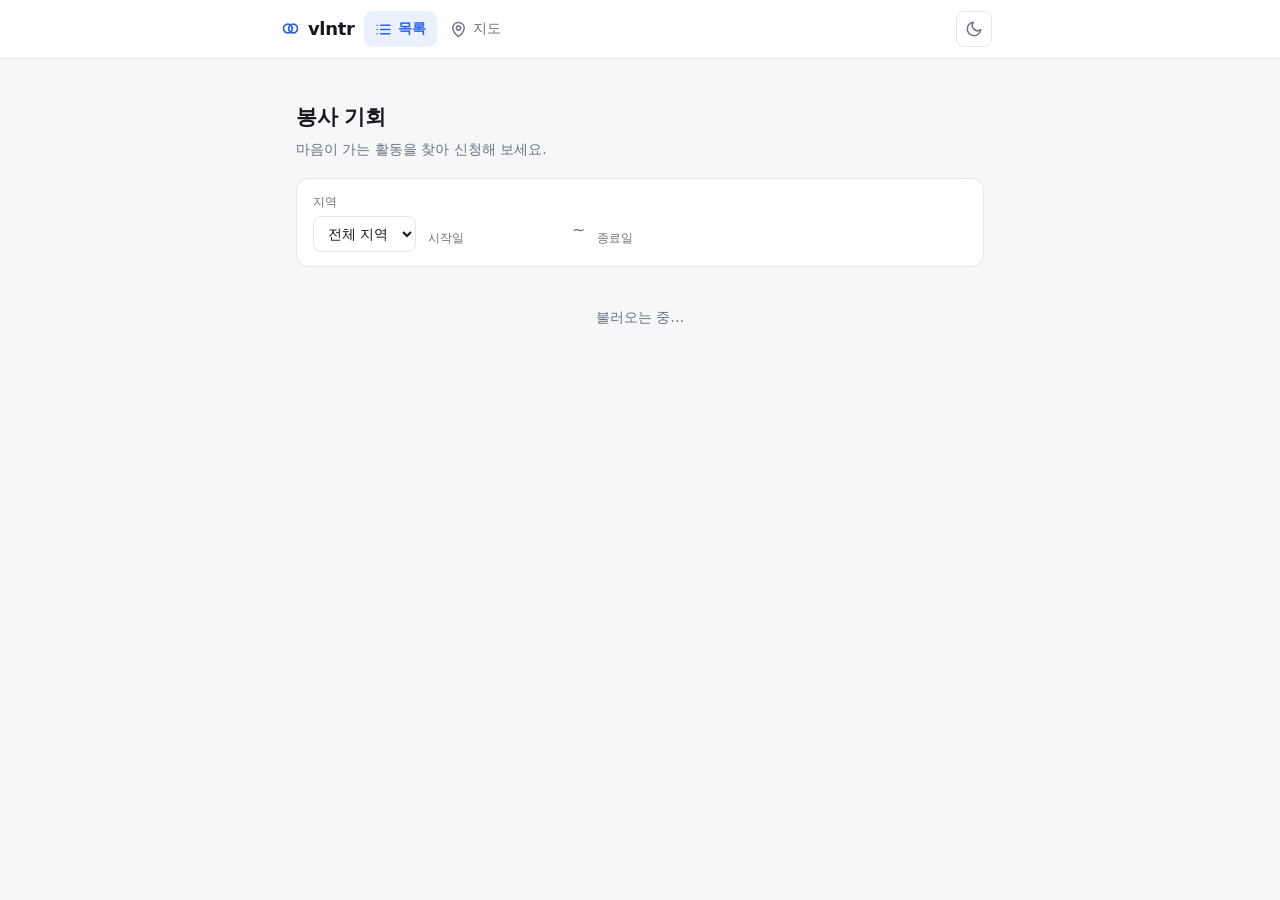
<file: list.html>
<!DOCTYPE html>
<html lang="ko">
<head>
<meta charset="utf-8">
<meta name="viewport" content="width=device-width, initial-scale=1">
<title>vlntr — 봉사 기회 참여 신청</title>
<link rel="stylesheet" href="./theme.css">
<script src="./theme.js"></script>
<style>
  * { box-sizing: border-box; }
  body {
    margin: 0;
    background: var(--bg);
    color: var(--text);
    font-family: system-ui, "Malgun Gothic", sans-serif;
    line-height: 1.55;
  }
  .wrap { max-width: 720px; margin: 0 auto; }
  /* 로그인 상태에서는 버튼이 많아지므로, 좁은 화면에서 줄바꿈되도록
     flex:none 대신 줄어들 수 있게 둔다 */
  a.btn, button {
    font: inherit;
    font-size: 14px;
    padding: 9px 16px;
    border-radius: 8px;
    border: 0;
    background: var(--accent);
    color: var(--accent-fg);
    text-decoration: none;
    cursor: pointer;
  }
  a.btn:hover, button:hover:not(:disabled) { filter: brightness(1.08); }
  button:disabled { cursor: not-allowed; }
  button.ghost, a.btn.ghost {
    background: transparent;
    color: var(--muted);
    border: 1px solid var(--line);
  }
  main { padding: 20px 16px 60px; }
  .count { color: var(--muted); font-size: 14px; margin: 0 0 12px; }
  .count a { color: var(--accent); text-decoration: none; margin-left: 6px; }
  .count a:hover { text-decoration: underline; }
  .filters {
    background: var(--card);
    border: 1px solid var(--line);
    border-radius: 12px;
    padding: 14px 16px;
    margin-bottom: 16px;
    display: flex;
    flex-wrap: wrap;
    align-items: flex-end;
    gap: 12px;
  }
  .filters .f { display: grid; gap: 4px; min-width: 0; }
  .filters label { font-size: 12px; color: var(--muted); }
  /* 날짜 칸은 datepicker.js가 그리고 모양은 theme.css가 잡는다 */
  .filters select {
    font: inherit;
    font-size: 14px;
    padding: 8px 10px;
    border: 1px solid var(--line);
    border-radius: 8px;
    background: var(--field);
    color: var(--text);
    min-width: 0;
  }
  .filters select:focus { outline: 2px solid var(--accent); outline-offset: -1px; }
  .filters .f.date { width: 132px; }
  .filters .dash { color: var(--muted); padding-bottom: 9px; }
  .filters .reset { margin-left: auto; }
  /* 좁은 화면에서는 지역이 한 줄, 날짜 두 개가 그 아래 한 줄을 나눠 쓴다 */
  @media (max-width: 560px) {
    .filters .f.region { flex: 1 1 100%; }
    .filters .f.date { flex: 1 1 0; }
    .filters .dash { display: none; }
    .filters .reset { margin-left: 0; flex: 1 1 100%; }
  }
  /* 지도에서 넘어온 카드를 잠깐 강조한다 */
  .card.flash { border-color: var(--accent); box-shadow: 0 0 0 3px var(--accent-weak); }
  @media (prefers-reduced-motion: no-preference) {
    .card.flash { transition: box-shadow 0.4s ease, border-color 0.4s ease; }
  }
  .card {
    background: var(--card);
    border: 1px solid var(--line);
    border-radius: 12px;
    padding: 16px;
    margin-bottom: 12px;
  }
  .card h2 { margin: 0 0 4px; font-size: 17px; }
  .org { color: var(--muted); font-size: 13px; margin: 0 0 12px; }
  .badge {
    display: inline-block;
    font-size: 12px;
    color: var(--accent);
    background: var(--accent-weak);
    border-radius: 999px;
    padding: 1px 9px;
    margin-left: 6px;
    vertical-align: middle;
  }
  dl { margin: 0; display: grid; grid-template-columns: 64px 1fr; row-gap: 6px; font-size: 14px; }
  dt { color: var(--muted); }
  dd { margin: 0; }
  .actions { margin-top: 14px; display: flex; align-items: center; gap: 10px; flex-wrap: wrap; }
  button.applied { background: var(--ok-weak); color: var(--ok); }
  button.full { background: var(--line); color: var(--muted); }
  .note { font-size: 13px; color: var(--muted); }
  .note.done { color: var(--ok); }
  .apply-form {
    margin-top: 14px;
    padding-top: 14px;
    border-top: 1px solid var(--line);
    display: grid;
    gap: 8px;
  }
  .apply-form input {
    font: inherit;
    padding: 9px 12px;
    border: 1px solid var(--line);
    border-radius: 8px;
    background: var(--field);
    color: var(--text);
  }
  .apply-form input:focus { outline: 2px solid var(--accent); outline-offset: -1px; }
  .apply-form .row { display: flex; align-items: center; gap: 10px; }
  .form-error { font-size: 13px; color: var(--err); }
  .row-err { font-size: 13px; color: var(--err); }
  .roster {
    margin-top: 14px;
    padding-top: 14px;
    border-top: 1px solid var(--line);
    font-size: 14px;
  }
  .roster h3 { margin: 0 0 8px; font-size: 14px; color: var(--muted); font-weight: 600; }
  .roster ul { margin: 0; padding-left: 18px; }
  .roster li { margin-bottom: 4px; }
  .roster .empty { color: var(--muted); }
  .badge.hidden-b { color: var(--warn); background: var(--warn-weak); }
  .desc {
    margin: 12px 0 0;
    font-size: 14px;
    color: var(--muted);
    white-space: pre-wrap;
    border-left: 2px solid var(--line);
    padding-left: 10px;
  }
  .status { color: var(--muted); font-size: 14px; padding: 24px 0; text-align: center; }
  .status.error { color: var(--err); }
</style>
</head>
<body>
<header id="topbar"></header>
<script type="module">
  import { mountNav } from "./nav.js";
  window.vlntrNav = mountNav({ current: "list" });
</script>

<main class="wrap">
  <div class="page-head">
    <h1>봉사 기회</h1>
    <p>마음이 가는 활동을 찾아 신청해 보세요.</p>
  </div>
  <div class="filters" id="filters" hidden>
    <div class="f region">
      <label for="fRegion">지역</label>
      <select id="fRegion"><option value="">전체 지역</option></select>
    </div>
    <div class="f date">
      <label for="fFrom">시작일</label>
      <div id="fFromDp"></div>
    </div>
    <span class="dash">~</span>
    <div class="f date">
      <label for="fTo">종료일</label>
      <div id="fToDp"></div>
    </div>
    <button type="button" class="ghost reset" id="fReset" hidden>초기화</button>
  </div>
  <p class="count" id="count"></p>
  <div id="list"><p class="status">불러오는 중…</p></div>
</main>

<script type="module">
import { createClient } from "https://esm.sh/@supabase/supabase-js@2";
import { createDatePicker } from "./datepicker.js";
import { regionOf } from "./regions.js";

const SUPABASE_URL = "https://cpkslszdgbdjhwpayocy.supabase.co";
const SUPABASE_ANON_KEY =
  "eyJhbGciOiJIUzI1NiIsInR5cCI6IkpXVCJ9.eyJpc3MiOiJzdXBhYmFzZSIsInJlZiI6ImNwa3Nsc3pkZ2Jkamh3cGF5b2N5Iiwicm9sZSI6ImFub24iLCJpYXQiOjE3ODY0Mjk5MDYsImV4cCI6MjEwMjAwNTkwNn0.jGLzzUzs6bV3OqNIaVhnfLh_rUxwn0mW8BFsfCfq_A8";

const supabase = createClient(SUPABASE_URL, SUPABASE_ANON_KEY);

let user = null;        // 로그인한 사용자
let posts = [];         // 기회 목록
let myOppIds = new Set(); // 내가 신청한 기회 id
let rosters = {};       // { 기회 id: [신청자] } — 내가 올린 기회만
let openFormFor = null; // 신청 폼이 열린 기회 id

const listEl = document.getElementById("list");
const countEl = document.getElementById("count");
const filtersEl = document.getElementById("filters");
const regionEl = document.getElementById("fRegion");
const resetEl = document.getElementById("fReset");

function esc(s) {
  return String(s).replace(/[&<>"]/g, function (c) {
    return { "&": "&amp;", "<": "&lt;", ">": "&gt;", '"': "&quot;" }[c];
  });
}

async function signIn() {
  await supabase.auth.signInWithOAuth({
    provider: "google",
    options: { redirectTo: location.origin + location.pathname },
  });
}

async function signOut() {
  await supabase.auth.signOut();
}

function renderHeader() {
  window.vlntrNav.setAuth(user, signIn, signOut);
}

// ── 지역·날짜 필터 ──────────────────────────────────────

// event_date는 "2026-08-22 (토)" 형태다. 앞 10자가 ISO 날짜라 문자열끼리
// 비교해도 순서가 맞으므로 Date 객체를 만들 필요가 없다.
function dateOf(p) {
  const m = /^\d{4}-\d{2}-\d{2}/.exec(p.event_date || "");
  return m ? m[0] : "";
}

// 주소창의 ?region=&from=&to= 가 시작 상태를 정한다.
// onAuthStateChange가 즉시 한 번 울리므로 선언 시점에 읽어둔다.
let filters = readFiltersFromUrl();

function filtersActive() {
  return Boolean(filters.region || filters.from || filters.to);
}

function matches(p) {
  if (filters.region && regionOf(p.location) !== filters.region) return false;
  if (filters.from || filters.to) {
    const d = dateOf(p);
    if (!d) return false; // 날짜를 못 읽는 기회는 기간을 지정하면 뺀다
    if (filters.from && d < filters.from) return false;
    if (filters.to && d > filters.to) return false;
  }
  return true;
}

// 필터를 주소창에 남겨 새로고침·공유해도 그대로 열리게 한다
function readFiltersFromUrl() {
  const q = new URLSearchParams(location.search);
  return {
    region: q.get("region") || "",
    from: q.get("from") || "",
    to: q.get("to") || "",
  };
}

function writeFiltersToUrl() {
  const q = new URLSearchParams();
  if (filters.region) q.set("region", filters.region);
  if (filters.from) q.set("from", filters.from);
  if (filters.to) q.set("to", filters.to);
  const qs = q.toString();
  history.replaceState(null, "", location.pathname + (qs ? "?" + qs : "") + location.hash);
}

function renderFilters() {
  const counts = new Map(); // 지역 → 건수
  for (const p of posts) {
    const r = regionOf(p.location);
    if (r) counts.set(r, (counts.get(r) || 0) + 1);
  }
  const names = [...counts.keys()].sort((a, b) => a.localeCompare(b, "ko"));
  // 목록에 없는 지역이 주소로 들어와도 선택 상태는 유지한다
  if (filters.region && !counts.has(filters.region)) names.push(filters.region);

  regionEl.innerHTML =
    '<option value="">전체 지역</option>' +
    names
      .map(
        (n) =>
          '<option value="' + esc(n) + '">' +
          esc(n) + " (" + (counts.get(n) || 0) + ")" +
          "</option>"
      )
      .join("");
  regionEl.value = filters.region;
  fromPicker.setValue(filters.from);
  toPicker.setValue(filters.to);
  resetEl.hidden = !filtersActive();
  filtersEl.hidden = false;
}

function setFilter(key, v) {
  filters[key] = v;
  // 시작일이 종료일보다 뒤면 방금 건드리지 않은 쪽을 끌어와 빈 결과를 막는다
  if (filters.from && filters.to && filters.from > filters.to) {
    if (key === "from") filters.to = filters.from;
    else if (key === "to") filters.from = filters.to;
  }
  writeFiltersToUrl();
  render();
}

const fromPicker = createDatePicker({
  mount: document.getElementById("fFromDp"),
  id: "fFrom",
  placeholder: "시작일",
  value: filters.from,
  onChange: (v) => setFilter("from", v),
});

const toPicker = createDatePicker({
  mount: document.getElementById("fToDp"),
  id: "fTo",
  placeholder: "종료일",
  value: filters.to,
  onChange: (v) => setFilter("to", v),
});

regionEl.addEventListener("change", function () {
  setFilter("region", regionEl.value);
});

resetEl.addEventListener("click", function () {
  filters = { region: "", from: "", to: "" };
  writeFiltersToUrl();
  render();
});

async function loadPosts() {
  const { data, error } = await supabase
    .from("opportunities")
    .select("*")
    .order("id");
  if (error) throw error;
  return data;
}

// 내가 신청한 기회 + 내가 올린 기회의 신청자 명단을 한 번에 가져온다.
// RLS가 본인 신청과 본인 소유 기회의 신청자만 내려준다.
//
// 전역 상태에 직접 push하면, 로그인 직후처럼 refresh()가 겹쳐 실행될 때
// 같은 신청자가 실행 횟수만큼 명단에 쌓인다. 결과를 모아 통째로 돌려준다.
async function loadMyApplications(loadedPosts) {
  const next = { myOppIds: new Set(), rosters: {} };
  if (!user) return next;

  const { data, error } = await supabase
    .from("applications")
    .select("id, opportunity_id, name, contact, user_id")
    .order("created_at");
  if (error) throw error;

  const ownedIds = new Set(
    loadedPosts.filter((p) => p.owner_id === user.id).map((p) => p.id)
  );
  for (const row of data) {
    if (row.user_id === user.id) next.myOppIds.add(row.opportunity_id);
    if (ownedIds.has(row.opportunity_id)) {
      (next.rosters[row.opportunity_id] = next.rosters[row.opportunity_id] || []).push(row);
    }
  }
  return next;
}

function rosterHtml(p) {
  const rows = rosters[p.id] || [];
  const body = rows.length
    ? "<ul>" +
      rows
        .map((r) => "<li>" + esc(r.name) + " — " + esc(r.contact) + "</li>")
        .join("") +
      "</ul>"
    : '<p class="empty">아직 신청자가 없습니다.</p>';
  return '<div class="roster"><h3>신청자 ' + rows.length + "명</h3>" + body + "</div>";
}

function card(p) {
  const isOwner = user && p.owner_id === user.id;
  const mine = myOppIds.has(p.id);
  const full = !mine && p.applied >= p.needed;

  let actions;
  if (isOwner) {
    actions =
      '<div class="actions">' +
        '<a class="btn ghost" href="./mypage.html">관리하기</a>' +
        '<span class="note">' + p.applied + " / " + p.needed + "명 신청</span>" +
      "</div>" + rosterHtml(p);
  } else if (openFormFor === p.id) {
    actions =
      '<form class="apply-form" data-id="' + p.id + '">' +
        '<input name="name" placeholder="이름" maxlength="50" autocomplete="name" required>' +
        '<input name="contact" placeholder="연락처 (전화번호 또는 이메일)" maxlength="100" required>' +
        '<div class="row">' +
          '<button type="submit">신청하기</button>' +
          '<button type="button" class="ghost" data-act="close" data-id="' + p.id + '">취소</button>' +
          '<span class="form-error" data-error="' + p.id + '"></span>' +
        "</div>" +
      "</form>";
  } else {
    let btn;
    if (mine) {
      btn = '<button class="applied" data-act="cancel" data-id="' + p.id + '">신청 완료 · 취소하기</button>';
    } else if (full) {
      btn = '<button class="full" disabled>모집 마감</button>';
    } else if (!user) {
      btn = '<button data-act="login">로그인하고 신청하기</button>';
    } else {
      btn = '<button data-act="open" data-id="' + p.id + '">참여 신청</button>';
    }
    const note = mine
      ? '<span class="note done">신청되었습니다. 기관에서 연락드립니다.</span>'
      : '<span class="note">' + p.applied + " / " + p.needed + "명 신청</span>";
    actions =
      '<div class="actions">' + btn + note +
        '<span class="row-err" data-error="' + p.id + '"></span>' +
      "</div>";
  }

  return (
    '<article class="card" id="opp-' + p.id + '">' +
      "<h2>" + esc(p.title) +
        (isOwner ? '<span class="badge">내가 올린 기회</span>' : "") +
        (p.hidden ? '<span class="badge hidden-b">숨김</span>' : "") +
      "</h2>" +
      '<p class="org">' + esc(p.org) + "</p>" +
      "<dl>" +
        "<dt>위치</dt><dd>" + esc(p.location) + "</dd>" +
        "<dt>날짜</dt><dd>" + esc(p.event_date) + "</dd>" +
        "<dt>시간</dt><dd>" + esc(p.event_time) + "</dd>" +
        "<dt>인원</dt><dd>" + p.needed + "명 모집</dd>" +
      "</dl>" +
      (p.description ? '<p class="desc">' + esc(p.description) + "</p>" : "") +
      actions +
    "</article>"
  );
}

function render() {
  renderHeader();
  renderFilters();

  const shown = posts.filter(matches);
  countEl.innerHTML =
    (filtersActive()
      ? "조건에 맞는 기회 " + shown.length + "건 / 전체 " + posts.length + "건"
      : "모집 중인 기회 " + posts.length + "건") +
    ' <a href="./map.html">지도로 보기</a>';

  listEl.innerHTML = shown.length
    ? shown.map(card).join("")
    : '<p class="status">조건에 맞는 기회가 없습니다.</p>';
  jumpToHash();
}

// 지도에서 ./list.html#opp-3 으로 들어오면 그 카드로 내려간다.
// 카드는 비동기로 그려지므로 브라우저의 기본 이동은 이미 지나간 뒤다.
let jumped = false;
function jumpToHash() {
  if (jumped) return;
  const m = /^#opp-\d+$/.exec(location.hash);
  if (!m) return;
  const el = listEl.querySelector(location.hash);
  if (!el) return;
  jumped = true;
  el.scrollIntoView({ block: "center" });
  el.classList.add("flash");
}

// 오류는 해당 카드 안에 표시한다. render()가 카드를 다시 그리므로 그 뒤에 호출할 것.
function showRowError(id, text) {
  const el = listEl.querySelector('[data-error="' + id + '"]');
  if (el) el.textContent = text;
}

function setApplied(id, applied) {
  posts = posts.map((p) => (p.id === id ? Object.assign({}, p, { applied }) : p));
}

listEl.addEventListener("click", async function (e) {
  const btn = e.target.closest("button[data-act]");
  if (!btn) return;
  const act = btn.dataset.act;
  const id = Number(btn.dataset.id);

  if (act === "login") return signIn();

  if (act === "open") {
    openFormFor = id;
    render();
    listEl.querySelector('form[data-id="' + id + '"] input[name="name"]')?.focus();
    return;
  }

  if (act === "close") {
    openFormFor = null;
    render();
    return;
  }

  if (act === "cancel") {
    btn.disabled = true;
    btn.textContent = "처리 중…";
    const { data, error } = await supabase.rpc("cancel_application", { opp_id: id });
    if (error) {
      // alert()은 페이지를 멈추므로 해당 카드 안에 표시한다
      console.error(error);
      await refresh();
      showRowError(id, "취소하지 못했습니다. 잠시 후 다시 시도해 주세요.");
      return;
    }
    myOppIds.delete(id);
    setApplied(id, data[0].applied);
    render();
  }
});

listEl.addEventListener("submit", async function (e) {
  const form = e.target.closest("form.apply-form");
  if (!form) return;
  e.preventDefault();

  const id = Number(form.dataset.id);
  const name = form.elements.name.value.trim();
  const contact = form.elements.contact.value.trim();
  const errorEl = form.querySelector("[data-error]");
  const submitBtn = form.querySelector('button[type="submit"]');

  if (!name || !contact) {
    errorEl.textContent = "이름과 연락처를 모두 입력해 주세요.";
    return;
  }

  errorEl.textContent = "";
  submitBtn.disabled = true;
  submitBtn.textContent = "신청 중…";

  const { data, error } = await supabase.rpc("apply_to_opportunity", {
    opp_id: id,
    applicant_name: name,
    applicant_contact: contact,
  });

  if (error) {
    console.error(error);
    submitBtn.disabled = false;
    submitBtn.textContent = "신청하기";
    errorEl.textContent =
      error.message === "opportunity is full"
        ? "모집이 마감되었습니다."
        : error.message === "already applied"
        ? "이미 신청한 기회입니다."
        : error.message === "login required"
        ? "로그인이 필요합니다."
        : "신청에 실패했습니다. 잠시 후 다시 시도해 주세요.";
    return;
  }

  myOppIds.add(id);
  setApplied(id, data[0].applied);
  openFormFor = null;
  render();
});

// 겹쳐 실행돼도 마지막 요청의 결과만 화면에 반영한다
let loadSeq = 0;

async function refresh() {
  const seq = ++loadSeq;
  try {
    const loadedPosts = await loadPosts();
    const mineData = await loadMyApplications(loadedPosts);
    if (seq !== loadSeq) return; // 더 최신 요청이 진행 중이면 이 결과는 버린다
    posts = loadedPosts;
    myOppIds = mineData.myOppIds;
    rosters = mineData.rosters;
    render();
  } catch (err) {
    console.error(err);
    if (seq !== loadSeq) return;
    listEl.innerHTML =
      '<p class="status error">기회를 불러오지 못했습니다. 새로고침해 주세요.</p>';
    countEl.textContent = "";
    filtersEl.hidden = true;
  }
}

supabase.auth.onAuthStateChange(function (_event, session) {
  user = session?.user || null;
  refresh();
});

const { data: sessionData } = await supabase.auth.getSession();
user = sessionData.session?.user || null;
await refresh();
</script>
</body>
</html>
</file>
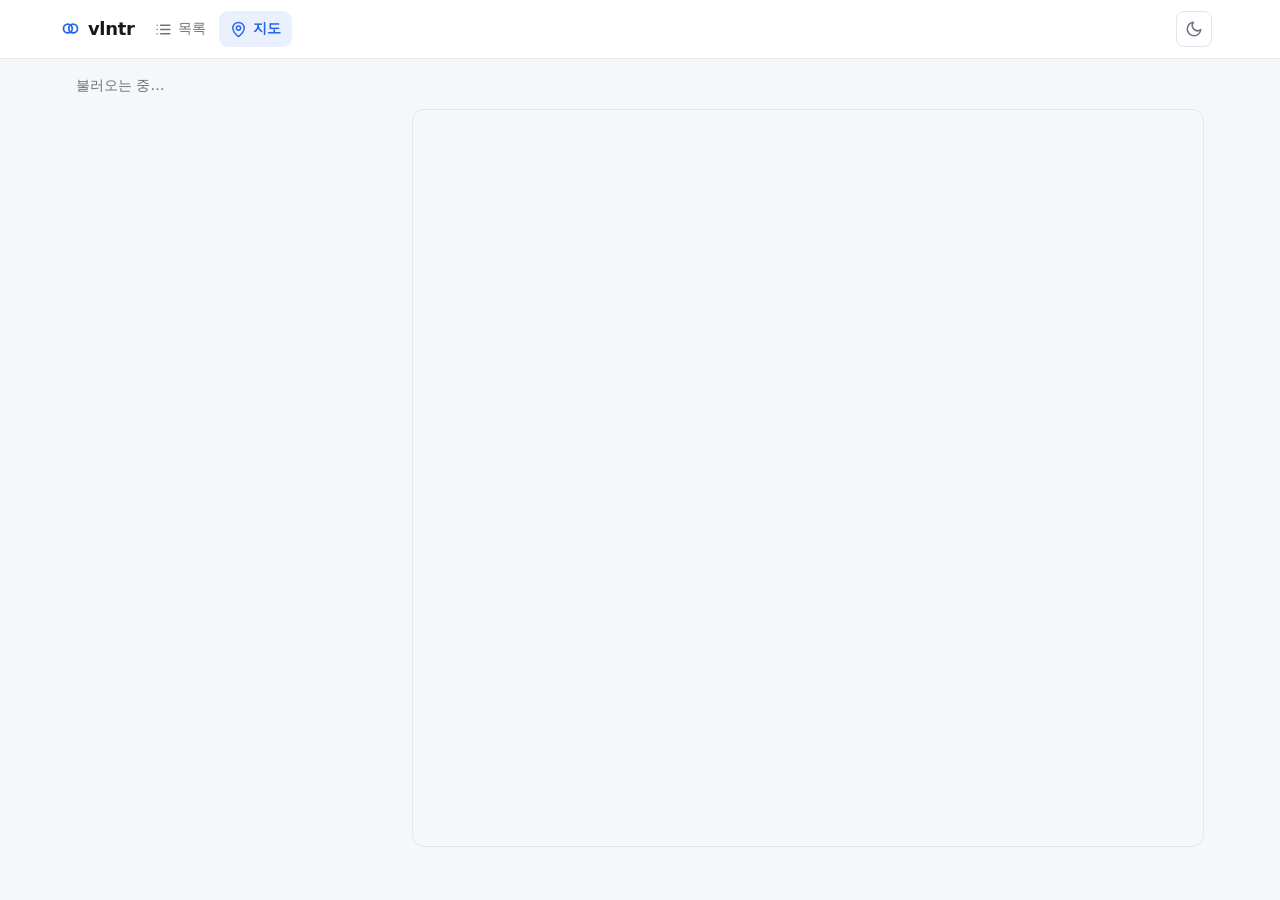
<file: map.html>
<!DOCTYPE html>
<html lang="ko">
<head>
<meta charset="utf-8">
<meta name="viewport" content="width=device-width, initial-scale=1">
<title>vlntr — 봉사 기회 지도</title>
<link rel="stylesheet" href="./theme.css">
<script src="./theme.js"></script>
<style>
  * { box-sizing: border-box; }
  body {
    margin: 0;
    background: var(--bg);
    color: var(--text);
    font-family: system-ui, "Malgun Gothic", sans-serif;
    line-height: 1.55;
  }
  .wrap { max-width: 1160px; margin: 0 auto; }

  a.btn, button {
    font: inherit;
    font-size: 14px;
    padding: 9px 16px;
    border-radius: 8px;
    border: 0;
    background: var(--accent);
    color: var(--accent-fg);
    text-decoration: none;
    cursor: pointer;
  }
  a.btn:hover, button:hover:not(:disabled) { filter: brightness(1.08); }
  a.btn.ghost, button.ghost {
    background: transparent;
    color: var(--muted);
    border: 1px solid var(--line);
  }

  main { padding: 16px; }

  .toolbar {
    display: flex; align-items: baseline; gap: 10px; flex-wrap: wrap;
    margin: 0 0 12px; font-size: 14px; color: var(--muted);
  }
  .toolbar a { color: var(--accent); text-decoration: none; }
  .toolbar a:hover { text-decoration: underline; }

  /* 왼쪽 목록 + 오른쪽 지도. 지도는 높이가 있어야 그려진다. */
  .split {
    display: grid;
    grid-template-columns: 320px 1fr;
    gap: 16px;
    height: calc(100vh - 162px);
    min-height: 440px;
  }
  .side { overflow-y: auto; padding-right: 4px; }
  #map {
    height: 100%;
    border: 1px solid var(--line);
    border-radius: 12px;
    background: var(--bg);
    overflow: hidden;
  }

  .pin {
    width: 100%;
    text-align: left;
    display: block;
    background: var(--card);
    color: var(--text);
    border: 1px solid var(--line);
    border-radius: 10px;
    padding: 12px 14px;
    margin-bottom: 8px;
    cursor: pointer;
    font: inherit;
  }
  .pin:hover:not(:disabled) { filter: none; border-color: var(--accent); }
  .pin[aria-current="true"] { border-color: var(--accent); background: var(--accent-weak); }
  .pin b, .pin span { display: block; }
  .pin b { font-size: 15px; font-weight: 600; }
  .pin .org { color: var(--muted); font-size: 13px; }
  .pin .meta { color: var(--muted); font-size: 13px; margin-top: 4px; }
  .pin .seat { color: var(--accent); font-size: 13px; font-weight: 600; }
  .pin.off { opacity: 0.62; cursor: default; }
  .pin.off:hover { border-color: var(--line); }

  .side h2 { margin: 18px 0 8px; font-size: 13px; color: var(--muted); font-weight: 600; }
  .status { color: var(--muted); font-size: 14px; padding: 16px 0; }
  .status.error { color: var(--err); }
  .fallback-note {
    margin: 0 0 12px;
    font-size: 13px;
    color: var(--warn);
    background: var(--warn-weak);
    border: 1px solid var(--warn-line);
    border-radius: 8px;
    padding: 8px 12px;
  }

  /* ── 말풍선 안쪽 (두 지도 공통) ───────────────────────── */
  .win b { font-size: 15px; }
  .win .org { color: var(--muted); font-size: 13px; }
  .win dl { margin: 8px 0 10px; display: grid; grid-template-columns: 40px 1fr; row-gap: 3px; font-size: 13px; }
  .win dt { color: var(--muted); }
  .win dd { margin: 0; }
  .win a.btn { font-size: 13px; padding: 7px 12px; display: inline-block; }

  /* ── 네이버 지도용 ──────────────────────────────────── */
  /* 네이버 지도에는 다크 스타일이 없어서 밝기를 직접 낮춘다.
     지도 전체에 필터를 걸면 그 위의 핀·말풍선까지 같이 죽는다.
     그래서 지도 타일 이미지에만 건다.
     타일 주소는 .../styles/... 이고 로고·축척은 .../maps/mantle/... 이라 구분된다.
     호스트는 http에서 map.naver.net, https에서 pstatic.net으로 달라지므로
     호스트 대신 경로로 고른다. (DOM 구조로 고르면 확대할 때 층이 새로 만들어져 풀린다) */
  #map.naver img[src*="/styles/"] { filter: var(--naver-dim, none); }

  /* 지도 핀. 끝점이 실제 좌표에 닿는 물방울 모양이라 위치가 분명하다.
     고를 때 커지는 기준점을 아래 끝으로 두어, 끝점은 제자리에 머문다. */
  .npin {
    width: 30px;
    height: 38px;
    cursor: pointer;
    transform-origin: 50% 100%;
    transition: transform 0.14s ease;
    filter: drop-shadow(0 2px 3px rgba(0, 0, 0, 0.32));
  }
  .npin svg { display: block; width: 100%; height: 100%; overflow: visible; }
  .npin .body {
    fill: var(--pin);
    stroke: var(--pin-ink);
    stroke-width: 2;
  }
  .npin .dot { fill: var(--pin-ink); }
  .npin.on { transform: scale(1.22); }
  /* 모집이 끝난 곳은 한 톤 죽여 남은 자리가 있는 곳이 먼저 눈에 들어오게 */
  .npin.full { filter: drop-shadow(0 2px 3px rgba(0, 0, 0, 0.22)); }
  .npin.full .body { fill: var(--pin-off); }
  @media (prefers-reduced-motion: reduce) {
    .npin { transition: none; }
  }
  /* Leaflet 대체 지도에서 divIcon 기본 배경 제거 */
  .leaflet-div-icon { background: transparent; border: 0; }
  .mapwrap { position: relative; height: 100%; min-height: 0; }

  /* 말풍선은 지도 위에 직접 띄운다. 핀은 항상 가로 가운데에 오도록 지도를 옮기므로
     가로 위치는 고정이고, 세로만 계산해서 bottom으로 넣는다. */
  .nwin {
    position: absolute;
    left: 50%;
    transform: translateX(-50%);
    z-index: 5;
    box-sizing: border-box;
    width: 250px;
    background: var(--card);
    color: var(--text);
    border: 1px solid var(--line);
    border-radius: 10px;
    box-shadow: 0 4px 14px var(--shadow);
    padding: 12px 14px;
    font-size: 14px;
    line-height: 1.5;
  }
  .nwin .close {
    float: right;
    background: none; border: 0; padding: 0 0 0 8px;
    color: var(--muted); font-size: 16px; line-height: 1; cursor: pointer;
  }

  /* ── Leaflet용 (키가 없을 때 대체 지도) ──────────────── */
  .leaflet-tile-pane { filter: var(--map-dim, none); }
  .leaflet-container { background: var(--bg); font: inherit; }
  .leaflet-popup-content-wrapper, .leaflet-popup-tip {
    background: var(--card);
    color: var(--text);
    box-shadow: 0 4px 14px var(--shadow);
  }
  .leaflet-popup-content-wrapper { border: 1px solid var(--line); border-radius: 10px; }
  .leaflet-popup-content { margin: 12px 24px 12px 14px; font-size: 14px; line-height: 1.5; }
  .leaflet-container a.leaflet-popup-close-button { color: var(--muted); }
  .leaflet-bar {
    border: 1px solid var(--line);
    border-radius: 8px;
    box-shadow: none;
    overflow: hidden;
  }
  .leaflet-bar a, .leaflet-bar a:hover {
    background: var(--card);
    color: var(--muted);
    border-bottom-color: var(--line);
    width: 28px; height: 28px; line-height: 28px; font-size: 16px;
  }
  .leaflet-bar a:hover { color: var(--text); }
  .leaflet-control-attribution {
    background: none;
    color: var(--muted);
    font-size: 10px;
    line-height: 1.4;
    padding: 0 4px;
    margin: 0 2px 2px 0;
    opacity: 0.75;
  }
  .leaflet-control-attribution a { color: var(--muted); text-decoration: none; }
  .leaflet-control-attribution:hover { opacity: 1; }

  @media (max-width: 860px) {
    .split {
      grid-template-columns: 1fr;
      height: auto;
      min-height: 0;
    }
    .mapwrap { height: 46vh; min-height: 300px; order: -1; }
    .side { overflow: visible; max-height: none; }
  }
</style>
</head>
<body>
<header id="topbar"></header>
<script type="module">
  import { mountNav } from "./nav.js";
  window.vlntrNav = mountNav({ current: "map" });
</script>

<main class="wrap">
  <p class="toolbar"><span id="count">불러오는 중…</span></p>
  <div class="split">
    <div class="side">
      <p class="fallback-note" id="fallbackNote" hidden></p>
      <div id="pins"></div>
      <div id="unmapped"></div>
    </div>
    <div class="mapwrap">
      <div id="map"></div>
      <!-- 네이버 지도용 말풍선. 네이버 InfoWindow는 기준점이 예측대로 움직이지 않아
           직접 띄운다. Leaflet 대체 지도에서는 쓰지 않는다. -->
      <div class="nwin" id="mapWin" hidden></div>
    </div>
  </div>
</main>

<script type="module">
import { createClient } from "https://esm.sh/@supabase/supabase-js@2";

// ── 네이버 지도 키 ──────────────────────────────────────
// 네이버 클라우드 플랫폼 콘솔에서 발급받은 Client ID를 넣으면 네이버 지도로 바뀐다.
// 비워두면 OpenStreetMap 지도를 쓴다. (콘솔에서 Dynamic Map 체크 + 서비스 URL 등록 필수)
// 이 값은 스크립트 주소에 그대로 드러나므로 비밀이 아니다. 보호는 등록한 도메인으로 한다.
const NAVER_CLIENT_ID = "yx1bkl8eal";

const SUPABASE_URL = "https://cpkslszdgbdjhwpayocy.supabase.co";
const SUPABASE_ANON_KEY =
  "eyJhbGciOiJIUzI1NiIsInR5cCI6IkpXVCJ9.eyJpc3MiOiJzdXBhYmFzZSIsInJlZiI6ImNwa3Nsc3pkZ2Jkamh3cGF5b2N5Iiwicm9sZSI6ImFub24iLCJpYXQiOjE3ODY0Mjk5MDYsImV4cCI6MjEwMjAwNTkwNn0.jGLzzUzs6bV3OqNIaVhnfLh_rUxwn0mW8BFsfCfq_A8";

const supabase = createClient(SUPABASE_URL, SUPABASE_ANON_KEY);

const SEOUL = [37.5665, 126.978];
const GEO_KEY = "vlntr-geo-v1";

const countEl = document.getElementById("count");
const pinsEl = document.getElementById("pins");
const unmappedEl = document.getElementById("unmapped");
const mapEl = document.getElementById("map");
const noteEl = document.getElementById("fallbackNote");

let user = null;
let posts = [];
let selected = null;
let gmap = null; // 지도 어댑터 (네이버 또는 Leaflet)

function esc(s) {
  return String(s).replace(/[&<>"]/g, function (c) {
    return { "&": "&amp;", "<": "&lt;", ">": "&gt;", '"': "&quot;" }[c];
  });
}

function token(name) {
  return getComputedStyle(document.documentElement).getPropertyValue(name).trim();
}

// 두 지도가 같은 핀을 쓴다. 색은 CSS(토큰)가 정하므로 테마를 그대로 따라간다.
const PIN_W = 30;
const PIN_H = 38;
const PIN_H_ON = 46; // 고른 핀은 1.22배로 커진다 (아래 끝 기준)
function mapPinHtml(it, on) {
  return (
    '<div class="npin' + (on ? " on" : "") + (it.full ? " full" : "") + '">' +
      '<svg viewBox="-1.5 -1.5 33 41" aria-hidden="true">' +
        '<path class="body" d="M15 0C6.7 0 0 6.7 0 15c0 10.9 13 21.6 13.6 22.1a2.2 2.2 0 0 0 2.8 0C17 36.6 30 25.9 30 15 30 6.7 23.3 0 15 0z"/>' +
        '<circle class="dot" cx="15" cy="14.6" r="5"/>' +
      "</svg>" +
    "</div>"
  );
}

function renderHeader() {
  window.vlntrNav.setAuth(user, signIn, signOut);
}

function signIn() {
  supabase.auth.signInWithOAuth({
    provider: "google",
    options: { redirectTo: location.origin + location.pathname },
  });
}

function signOut() {
  supabase.auth.signOut();
}

// ── 스크립트 로더 ───────────────────────────────────────
function loadScript(src) {
  return new Promise(function (resolve, reject) {
    const s = document.createElement("script");
    s.src = src;
    s.onload = resolve;
    s.onerror = function () { reject(new Error("script load failed: " + src)); };
    document.head.appendChild(s);
  });
}

function loadCss(href) {
  return new Promise(function (resolve) {
    const l = document.createElement("link");
    l.rel = "stylesheet";
    l.href = href;
    l.onload = resolve;
    l.onerror = resolve; // 스타일이 늦어도 지도는 뜬다
    document.head.appendChild(l);
  });
}

// 네이버 지도 스크립트. 인증 실패는 전역 콜백으로만 알려주므로 그것도 함께 지켜본다.
// 파라미터 이름이 ncpKeyId(신) / ncpClientId(구)로 갈려 있어 순서대로 시도한다.
async function loadNaver(clientId) {
  const params = ["ncpKeyId", "ncpClientId"];
  let lastErr = null;

  for (const p of params) {
    try {
      await new Promise(function (resolve, reject) {
        const timer = setTimeout(function () { reject(new Error("naver maps timeout")); }, 8000);
        window.navermap_authFailure = function () {
          clearTimeout(timer);
          reject(new Error("naver maps auth failed"));
        };
        loadScript("https://oapi.map.naver.com/openapi/v3/maps.js?" + p + "=" + encodeURIComponent(clientId))
          .then(function () {
            // 인증 실패 콜백이 뒤늦게 올 수 있어 조금 기다렸다가 확정한다
            setTimeout(function () {
              clearTimeout(timer);
              if (window.naver && window.naver.maps) resolve();
              else reject(new Error("naver.maps missing"));
            }, 400);
          }, function (e) { clearTimeout(timer); reject(e); });
      });
      return true;
    } catch (err) {
      lastErr = err;
      delete window.naver;
    }
  }
  throw lastErr || new Error("naver maps unavailable");
}

// ── 지도 어댑터 ─────────────────────────────────────────
// 두 지도의 사용법이 달라서, 화면 쪽 코드가 쓰는 동작만 같은 이름으로 맞춘다.
function naverAdapter(onSelect) {
  mapEl.classList.add("naver");
  const nm = naver.maps;
  const map = new nm.Map(mapEl, {
    center: new nm.LatLng(SEOUL[0], SEOUL[1]),
    zoom: 11,
    scrollWheel: false,
    zoomControl: true,
    zoomControlOptions: { style: nm.ZoomControlStyle.SMALL, position: nm.Position.TOP_LEFT },
    mapDataControl: false,
  });
  // 목록을 훑다가 지도 위에서 휠이 잡히지 않도록, 지도를 누른 뒤에만 확대를 켠다
  nm.Event.addListener(map, "click", function () { map.setOptions("scrollWheel", true); });
  mapEl.addEventListener("mouseleave", function () { map.setOptions("scrollWheel", false); });

  let items = [];
  let overlays = {};
  // 핀 끝점이 좌표에 닿도록 아래 끝을 기준점으로 잡는다
  function naverIcon(it, on) {
    return {
      content: mapPinHtml(it, on),
      size: new nm.Size(PIN_W, PIN_H),
      anchor: new nm.Point(PIN_W / 2, PIN_H),
    };
  }

  const win = document.getElementById("mapWin");
  function closeWin() { win.hidden = true; }

  win.addEventListener("click", function (e) {
    if (e.target.closest("[data-close]")) closeWin();
  });
  // 지도를 끌면 핀이 움직이므로 말풍선은 닫는다
  nm.Event.addListener(map, "dragstart", closeWin);
  nm.Event.addListener(map, "zoom_start", closeWin);

  // 말풍선을 핀 바로 위에 놓는다.
  // setCenter 직후 핀은 지도 정중앙에 있으므로, 상자 높이만큼 자리가 모자라면
  // 지도를 그만큼 내려 핀을 아래로 보내고, 그 위 공간에 상자를 놓는다.
  function placeWindow(html) {
    win.innerHTML =
      '<button type="button" class="close" data-close="1" aria-label="닫기">&times;</button>' + html;
    win.hidden = false;

    const mapH = mapEl.getBoundingClientRect().height;
    const h = win.getBoundingClientRect().height;
    const middle = mapH / 2;  // 지금 핀 끝점이 있는 자리
    // 핀은 끝점에서 위로 PIN_H 만큼 서 있고, 그 위에 상자가 얹힌다
    const wanted = Math.min(h + PIN_H_ON + 18, mapH - 12);
    const dy = Math.round(middle - wanted);
    if (dy) map.panBy(new nm.Point(0, dy)); // 음수면 지도가 아래로 내려간다

    win.style.bottom = mapH - wanted + PIN_H_ON + 6 + "px";
  }

  return {
    setPins(list) {
      closeWin();
      Object.values(overlays).forEach(function (m) { m.setMap(null); });
      overlays = {};
      items = list;
      list.forEach(function (it) {
        const marker = new nm.Marker({
          position: new nm.LatLng(it.at[0], it.at[1]),
          map: map,
          icon: naverIcon(it, false),
          zIndex: it.full ? 5 : 10,
        });
        nm.Event.addListener(marker, "click", function () { onSelect(it.id); });
        overlays[it.id] = marker;
      });
    },
    focus(id) {
      const it = items.find(function (x) { return x.id === id; });
      if (!it) return;
      items.forEach(function (x) {
        const on = x.id === id;
        overlays[x.id].setIcon(naverIcon(x, on));
        overlays[x.id].setZIndex(on ? 30 : x.full ? 5 : 10);
      });
      // 애니메이션(morph)으로 옮기면 뒤따르는 위치 계산과 어긋나므로 즉시 옮긴다
      map.setZoom(Math.max(map.getZoom(), 14), false);
      map.setCenter(new nm.LatLng(it.at[0], it.at[1]));
      placeWindow(it.html);
    },
    fitAll(coords) {
      closeWin();
      if (!coords.length) return;
      const b = new nm.LatLngBounds(
        new nm.LatLng(coords[0][0], coords[0][1]),
        new nm.LatLng(coords[0][0], coords[0][1])
      );
      coords.forEach(function (c) { b.extend(new nm.LatLng(c[0], c[1])); });
      map.fitBounds(b, { top: 40, right: 40, bottom: 40, left: 40 });
    },
    restyle() {},
  };
}

async function leafletAdapter(onSelect) {
  await loadCss("https://unpkg.com/leaflet@1.9.4/dist/leaflet.css");
  await loadScript("https://unpkg.com/leaflet@1.9.4/dist/leaflet.js");

  const map = L.map(mapEl, { scrollWheelZoom: false, attributionControl: false })
    .setView(SEOUL, 11);
  L.control.attribution({ prefix: false, position: "bottomright" }).addTo(map);
  L.tileLayer("https://{s}.basemaps.cartocdn.com/rastertiles/voyager/{z}/{x}/{y}{r}.png", {
    maxZoom: 19,
    subdomains: "abcd",
    attribution:
      '© <a href="https://www.openstreetmap.org/copyright">OpenStreetMap</a> · © <a href="https://carto.com/attributions">CARTO</a>',
  }).addTo(map);
  map.on("click", function () { map.scrollWheelZoom.enable(); });
  map.on("mouseout", function () { map.scrollWheelZoom.disable(); });

  let overlays = {};
  let items = [];

  // 네이버 지도와 같은 핀을 쓴다
  function icon(it, on) {
    return L.divIcon({
      html: mapPinHtml(it, on),
      className: "",
      iconSize: [PIN_W, PIN_H],
      iconAnchor: [PIN_W / 2, PIN_H],
      popupAnchor: [0, -PIN_H],
    });
  }

  return {
    setPins(list) {
      Object.values(overlays).forEach(function (m) { m.remove(); });
      overlays = {};
      items = list;
      list.forEach(function (it) {
        const m = L.marker(it.at, { icon: icon(it, false), zIndexOffset: it.full ? 0 : 100 })
          .addTo(map)
          .bindPopup('<div class="win">' + it.html + "</div>");
        m.on("click", function () { onSelect(it.id); });
        overlays[it.id] = m;
      });
    },
    focus(id) {
      items.forEach(function (x) {
        overlays[x.id].setIcon(icon(x, x.id === id));
      });
      const m = overlays[id];
      if (!m) return;
      map.setView(m.getLatLng(), Math.max(map.getZoom(), 14), { animate: true });
      m.openPopup();
    },
    fitAll(coords) {
      if (coords.length) map.fitBounds(L.latLngBounds(coords), { padding: [40, 40], maxZoom: 15 });
    },
    restyle() {}, // 핀 색은 CSS 토큰이라 테마를 저절로 따라간다
  };
}

async function makeMap(onSelect) {
  if (NAVER_CLIENT_ID) {
    try {
      await loadNaver(NAVER_CLIENT_ID);
      return naverAdapter(onSelect);
    } catch (err) {
      console.error(err);
      noteEl.hidden = false;
      noteEl.textContent =
        "네이버 지도를 불러오지 못해 기본 지도로 표시합니다. 콘솔에서 서비스 URL 등록과 Dynamic Map 사용 설정을 확인해 주세요.";
      mapEl.classList.remove("naver");
      mapEl.innerHTML = "";
    }
  }
  return leafletAdapter(onSelect);
}

// 테마가 바뀌면 핀 색을 다시 칠한다 (그릴 때 계산해 둔 값이라 자동으로 안 바뀐다)
new MutationObserver(function () { if (gmap) gmap.restyle(); }).observe(
  document.documentElement,
  { attributes: true, attributeFilter: ["data-theme"] }
);
window.matchMedia("(prefers-color-scheme: dark)").addEventListener("change", function () {
  if (gmap) gmap.restyle();
});

// ── 위치 찾기 (Nominatim) ────────────────────────────────
// 좌표 컬럼이 아직 없으므로 주소 문자열로 그때그때 찾고, 브라우저에 캐시한다.
// 정책상 초당 1회로 제한되어 있어 캐시에 없는 것만 순서대로 처리한다.
function loadCache() {
  try { return JSON.parse(localStorage.getItem(GEO_KEY) || "{}"); }
  catch (e) { return {}; }
}
function saveCache(cache) {
  try { localStorage.setItem(GEO_KEY, JSON.stringify(cache)); } catch (e) {}
}

async function geocode(text) {
  const url =
    "https://nominatim.openstreetmap.org/search?format=json&limit=1&accept-language=ko&q=" +
    encodeURIComponent(text);
  const res = await fetch(url, { headers: { Accept: "application/json" } });
  if (!res.ok) throw new Error("geocode failed: " + res.status);
  const data = await res.json();
  if (!data.length) return null;
  return [Number(data[0].lat), Number(data[0].lon)];
}

async function resolveAll(list) {
  const cache = loadCache();
  const todo = list.filter((p) => !(p.location in cache));
  let done = 0;

  for (const p of todo) {
    countEl.textContent = "위치 찾는 중… " + ++done + " / " + todo.length;
    try {
      cache[p.location] = await geocode(p.location);
    } catch (err) {
      console.error(err);
      cache[p.location] = null; // 실패도 기록해 매번 다시 부르지 않는다
    }
    saveCache(cache);
    if (done < todo.length) await new Promise((r) => setTimeout(r, 1100));
  }
  return cache;
}

// 같은 동네가 여러 건이면 핀이 완전히 겹치므로 아주 조금씩 흩어 놓는다
function spread(list, cache) {
  const seen = {};
  return list.map(function (p) {
    const base = cache[p.location];
    if (!base) return { post: p, at: null };
    const k = base.join(",");
    const n = (seen[k] = (seen[k] || 0) + 1) - 1;
    const angle = n * 2.4;
    const r = n === 0 ? 0 : 0.0006 * Math.ceil(n / 6);
    return { post: p, at: [base[0] + r * Math.cos(angle), base[1] + r * Math.sin(angle)] };
  });
}

function winHtml(p) {
  const left = Math.max(0, p.needed - p.applied);
  return (
    "<b>" + esc(p.title) + "</b>" +
    '<div class="org">' + esc(p.org) + "</div>" +
    "<dl>" +
      "<dt>위치</dt><dd>" + esc(p.location) + "</dd>" +
      "<dt>날짜</dt><dd>" + esc(p.event_date) + "</dd>" +
      "<dt>시간</dt><dd>" + esc(p.event_time) + "</dd>" +
      "<dt>인원</dt><dd>" + (left ? left + "자리 남음" : "모집 마감") + "</dd>" +
    "</dl>" +
    '<a class="btn" href="./list.html#opp-' + p.id + '">목록에서 신청하기</a>'
  );
}

function pinHtml(p, mapped) {
  const left = Math.max(0, p.needed - p.applied);
  return (
    '<button class="pin' + (mapped ? "" : " off") + '"' +
      (mapped ? ' data-id="' + p.id + '"' : " disabled") + ">" +
      "<b>" + esc(p.title) + "</b>" +
      '<span class="org">' + esc(p.org) + "</span>" +
      '<span class="meta">' + esc(p.location) + " · " + esc(p.event_date) + "</span>" +
      '<span class="' + (left ? "seat" : "meta") + '">' +
        (left ? left + "자리 남음" : "모집 마감") +
      "</span>" +
    "</button>"
  );
}

function select(id) {
  selected = id;
  pinsEl.querySelectorAll(".pin").forEach(function (b) {
    b.setAttribute("aria-current", String(Number(b.dataset.id) === id));
  });
  if (gmap) gmap.focus(id);
}

function draw(resolved) {
  const mapped = resolved.filter((r) => r.at);
  const missing = resolved.filter((r) => !r.at);

  if (gmap) {
    gmap.setPins(mapped.map((r) => ({
      id: r.post.id,
      at: r.at,
      full: r.post.applied >= r.post.needed, // 마감된 곳은 핀 색을 죽인다
      html: '<div class="win">' + winHtml(r.post) + "</div>",
    })));
    gmap.fitAll(mapped.map((r) => r.at));
  }

  countEl.textContent =
    "기회 " + resolved.length + "건 중 " + mapped.length + "곳을 지도에 표시했습니다";

  pinsEl.innerHTML = mapped.length
    ? mapped.map((r) => pinHtml(r.post, true)).join("")
    : '<p class="status">지도에 표시할 기회가 없습니다.</p>';

  unmappedEl.innerHTML = missing.length
    ? "<h2>위치를 찾지 못한 기회 " + missing.length + "건</h2>" +
      missing.map((r) => pinHtml(r.post, false)).join("")
    : "";
}

pinsEl.addEventListener("click", function (e) {
  const b = e.target.closest(".pin[data-id]");
  if (b) select(Number(b.dataset.id));
});

async function load() {
  try {
    const { data, error } = await supabase
      .from("opportunities")
      .select("*")
      .order("id");
    if (error) throw error;
    posts = data;

    if (!posts.length) {
      countEl.textContent = "등록된 기회가 없습니다";
      pinsEl.innerHTML = '<p class="status">아직 올라온 기회가 없습니다.</p>';
      return;
    }

    const cache = await resolveAll(posts);
    draw(spread(posts, cache));
  } catch (err) {
    console.error(err);
    countEl.textContent = "";
    pinsEl.innerHTML =
      '<p class="status error">기회를 불러오지 못했습니다. 새로고침해 주세요.</p>';
  }
}

supabase.auth.onAuthStateChange(function (_event, session) {
  user = session?.user || null;
  renderHeader();
});

const { data: sessionData } = await supabase.auth.getSession();
user = sessionData.session?.user || null;
renderHeader();

gmap = await makeMap(select);
load();
</script>
</body>
</html>
</file>
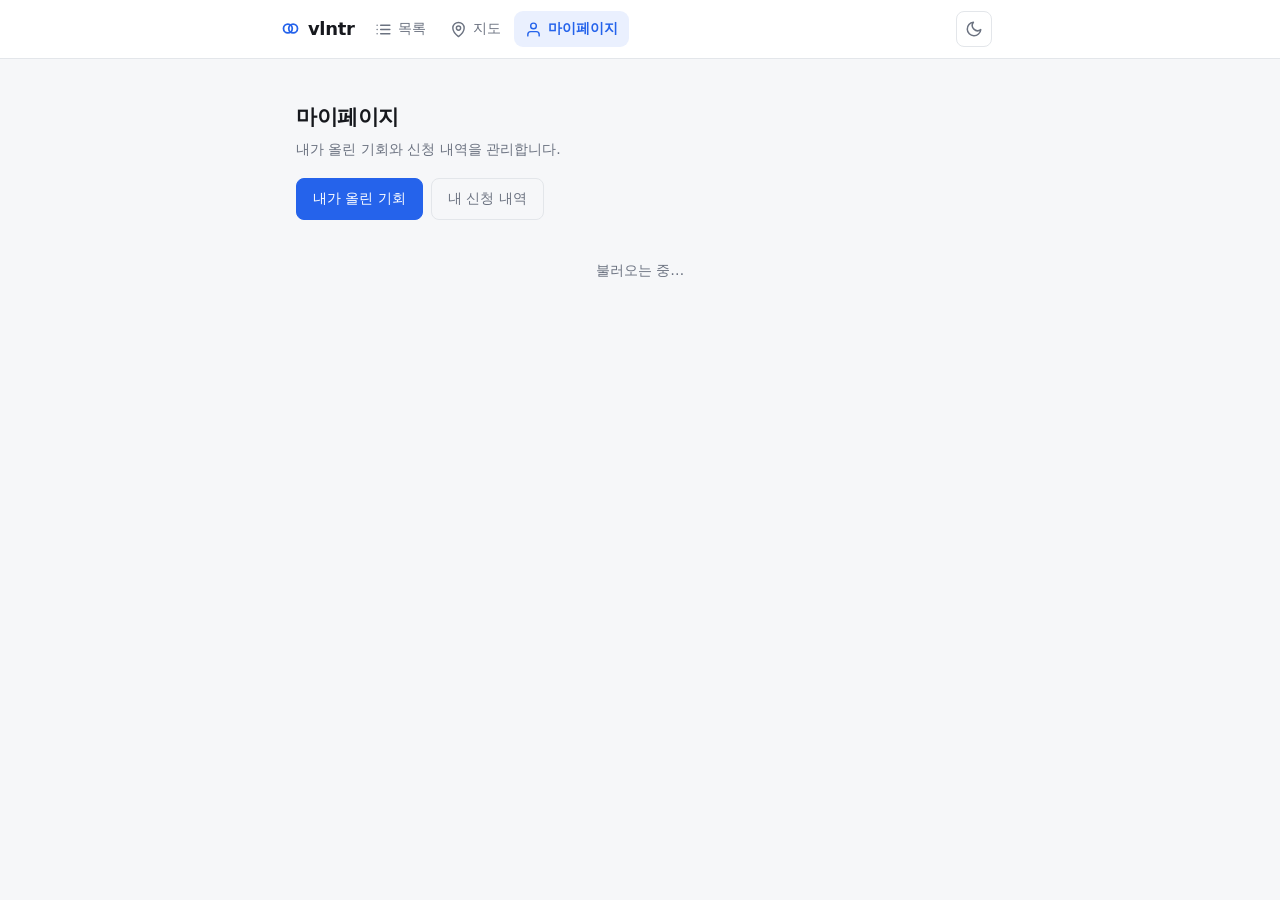
<file: mypage.html>
<!DOCTYPE html>
<html lang="ko">
<head>
<meta charset="utf-8">
<meta name="viewport" content="width=device-width, initial-scale=1">
<title>vlntr — 마이페이지</title>
<link rel="stylesheet" href="./theme.css">
<script src="./theme.js"></script>
<style>
  * { box-sizing: border-box; }
  body {
    margin: 0;
    background: var(--bg);
    color: var(--text);
    font-family: system-ui, "Malgun Gothic", sans-serif;
    line-height: 1.55;
  }
  .wrap { max-width: 720px; margin: 0 auto; }
  /* 로그인 상태에서는 버튼이 많아지므로, 좁은 화면에서 줄바꿈되도록
     flex:none 대신 줄어들 수 있게 둔다 */
  a { color: var(--accent); text-decoration: none; }
  a:hover { text-decoration: underline; }

  a.btn, button {
    font: inherit;
    font-size: 14px;
    padding: 9px 16px;
    border-radius: 8px;
    border: 0;
    background: var(--accent);
    color: var(--accent-fg);
    text-decoration: none;
    cursor: pointer;
    display: inline-block;
  }
  a.btn:hover, button:hover:not(:disabled) { filter: brightness(1.08); text-decoration: none; }
  button:disabled { cursor: not-allowed; opacity: 0.7; }
  a.btn.ghost, button.ghost {
    background: transparent;
    color: var(--muted);
    border: 1px solid var(--line);
  }
  button.danger { background: transparent; color: var(--err); border: 1px solid var(--err-line); }

  main { padding: 20px 16px 60px; }

  .tabs { display: flex; gap: 8px; margin: 0 0 16px; }
  .tabs button {
    background: transparent;
    color: var(--muted);
    border: 1px solid var(--line);
  }
  .tabs button[aria-selected="true"] {
    background: var(--accent);
    color: var(--accent-fg);
    border-color: var(--accent);
  }

  .card {
    background: var(--card);
    border: 1px solid var(--line);
    border-radius: 12px;
    padding: 16px;
    margin-bottom: 12px;
  }
  .card.dim { background: var(--dim); }
  .card h2 { margin: 0 0 4px; font-size: 17px; }
  .org { color: var(--muted); font-size: 13px; margin: 0 0 12px; }
  .badge {
    display: inline-block;
    font-size: 12px;
    border-radius: 999px;
    padding: 1px 9px;
    margin-left: 6px;
    vertical-align: middle;
    color: var(--muted);
    background: var(--bg);
    border: 1px solid var(--line);
  }
  .badge.hidden-b { color: var(--warn); background: var(--warn-weak); border-color: var(--warn-line); }
  .badge.full-b { color: var(--ok); background: var(--ok-weak); border-color: var(--ok-line); }
  dl { margin: 0; display: grid; grid-template-columns: 64px 1fr; row-gap: 6px; font-size: 14px; }
  dt { color: var(--muted); }
  dd { margin: 0; }
  .desc {
    margin: 12px 0 0;
    font-size: 14px;
    color: var(--muted);
    white-space: pre-wrap;
    border-left: 2px solid var(--line);
    padding-left: 10px;
  }
  .actions { margin-top: 14px; display: flex; align-items: center; gap: 8px; flex-wrap: wrap; }
  .note { font-size: 13px; color: var(--muted); }
  .note.done { color: var(--ok); }
  .row-err { font-size: 13px; color: var(--err); }

  .roster {
    margin-top: 14px;
    padding-top: 14px;
    border-top: 1px solid var(--line);
    font-size: 14px;
  }
  .roster h3 { margin: 0 0 8px; font-size: 14px; color: var(--muted); font-weight: 600; }
  .roster ul { margin: 0; padding-left: 18px; }
  .roster li { margin-bottom: 4px; }
  .roster .empty { color: var(--muted); }

  .confirm {
    margin-top: 14px;
    padding: 12px;
    border: 1px solid var(--err-line);
    background: var(--err-weak);
    border-radius: 10px;
    font-size: 14px;
  }
  .confirm p { margin: 0 0 10px; }

  .status { color: var(--muted); font-size: 14px; padding: 24px 0; text-align: center; }
  .status.error { color: var(--err); }
  .empty-box {
    background: var(--card);
    border: 1px dashed var(--line);
    border-radius: 12px;
    padding: 28px 16px;
    text-align: center;
    color: var(--muted);
    font-size: 14px;
  }
  .empty-box a.btn { margin-top: 12px; }
</style>
</head>
<body>
<header id="topbar"></header>
<script type="module">
  import { mountNav } from "./nav.js";
  window.vlntrNav = mountNav({ current: "mypage" });
</script>

<main class="wrap">
  <div class="page-head">
    <h1>마이페이지</h1>
    <p id="who">내가 올린 기회와 신청 내역을 관리합니다.</p>
  </div>
  <div class="tabs" role="tablist">
    <button role="tab" data-tab="mine" aria-selected="true">내가 올린 기회</button>
    <button role="tab" data-tab="applied" aria-selected="false">내 신청 내역</button>
  </div>
  <div id="panel"><p class="status">불러오는 중…</p></div>
</main>

<script type="module">
import { createClient } from "https://esm.sh/@supabase/supabase-js@2";

const SUPABASE_URL = "https://cpkslszdgbdjhwpayocy.supabase.co";
const SUPABASE_ANON_KEY =
  "eyJhbGciOiJIUzI1NiIsInR5cCI6IkpXVCJ9.eyJpc3MiOiJzdXBhYmFzZSIsInJlZiI6ImNwa3Nsc3pkZ2Jkamh3cGF5b2N5Iiwicm9sZSI6ImFub24iLCJpYXQiOjE3ODY0Mjk5MDYsImV4cCI6MjEwMjAwNTkwNn0.jGLzzUzs6bV3OqNIaVhnfLh_rUxwn0mW8BFsfCfq_A8";

const supabase = createClient(SUPABASE_URL, SUPABASE_ANON_KEY);

let user = null;
let tab = "mine";
let mine = [];          // 내가 올린 기회
let rosters = {};       // { 기회 id: [신청자] }
let applied = [];       // 내 신청 내역 (기회 정보 포함)
let confirmDeleteId = null;

const panel = document.getElementById("panel");
const whoEl = document.getElementById("who");

function esc(s) {
  return String(s).replace(/[&<>"]/g, function (c) {
    return { "&": "&amp;", "<": "&lt;", ">": "&gt;", '"': "&quot;" }[c];
  });
}

function renderHeader() {
  whoEl.textContent = user
    ? (user.user_metadata?.name || user.email || "로그인됨") + " 님의 활동입니다."
    : "내가 올린 기회와 신청 내역을 관리합니다.";
  window.vlntrNav.setAuth(user, signIn, signOut);
}

function signIn() {
  supabase.auth.signInWithOAuth({
    provider: "google",
    options: { redirectTo: location.origin + location.pathname },
  });
}

function signOut() {
  supabase.auth.signOut();
}

// 전역 상태에 직접 push하면, 로그인 직후처럼 refresh()가 겹쳐 실행될 때
// 같은 신청이 실행 횟수만큼 쌓인다. 결과를 지역 변수에 모아 통째로 돌려준다.
async function loadAll() {
  const next = { mine: [], rosters: {}, applied: [] };
  if (!user) return next;

  const { data: opps, error: oppErr } = await supabase
    .from("opportunities")
    .select("*")
    .eq("owner_id", user.id)
    .order("id", { ascending: false });
  if (oppErr) throw oppErr;
  next.mine = opps;

  // RLS가 본인 신청 + 본인 소유 기회의 신청자만 내려준다.
  // 기회 정보는 FK를 따라 함께 가져온다.
  const { data: apps, error: appErr } = await supabase
    .from("applications")
    .select("id, opportunity_id, name, contact, user_id, created_at, opportunities(*)")
    .order("created_at");
  if (appErr) throw appErr;

  const mineIds = new Set(next.mine.map((o) => o.id));
  for (const row of apps) {
    if (mineIds.has(row.opportunity_id)) {
      (next.rosters[row.opportunity_id] = next.rosters[row.opportunity_id] || []).push(row);
    }
    if (row.user_id === user.id) next.applied.push(row);
  }
  next.applied.reverse();
  return next;
}

function rosterHtml(o) {
  const rows = rosters[o.id] || [];
  const body = rows.length
    ? "<ul>" + rows.map((r) => "<li>" + esc(r.name) + " — " + esc(r.contact) + "</li>").join("") + "</ul>"
    : '<p class="empty">아직 신청자가 없습니다.</p>';
  return '<div class="roster"><h3>신청자 ' + rows.length + "명</h3>" + body + "</div>";
}

function factsHtml(o) {
  return (
    "<dl>" +
      "<dt>위치</dt><dd>" + esc(o.location) + "</dd>" +
      "<dt>날짜</dt><dd>" + esc(o.event_date) + "</dd>" +
      "<dt>시간</dt><dd>" + esc(o.event_time) + "</dd>" +
      "<dt>인원</dt><dd>" + o.applied + " / " + o.needed + "명</dd>" +
    "</dl>" +
    (o.description ? '<p class="desc">' + esc(o.description) + "</p>" : "")
  );
}

function mineCard(o) {
  const full = o.applied >= o.needed;
  const badges =
    (o.hidden ? '<span class="badge hidden-b">숨김</span>' : "") +
    (full ? '<span class="badge full-b">모집 완료</span>' : "");

  const confirmBox =
    confirmDeleteId === o.id
      ? '<div class="confirm">' +
          "<p>삭제하면 신청자 " + (rosters[o.id] || []).length + "명의 신청 내역도 함께 사라집니다. 되돌릴 수 없습니다.</p>" +
          '<button class="danger" data-act="delete-yes" data-id="' + o.id + '">삭제합니다</button> ' +
          '<button class="ghost" data-act="delete-no">그만두기</button>' +
        "</div>"
      : "";

  return (
    '<article class="card' + (o.hidden ? " dim" : "") + '">' +
      "<h2>" + esc(o.title) + badges + "</h2>" +
      '<p class="org">' + esc(o.org) + "</p>" +
      factsHtml(o) +
      '<div class="actions">' +
        '<a class="btn ghost" href="./new.html?id=' + o.id + '">수정</a>' +
        '<button class="ghost" data-act="toggle-hide" data-id="' + o.id + '">' +
          (o.hidden ? "다시 공개" : "숨기기") +
        "</button>" +
        '<button class="danger" data-act="delete-ask" data-id="' + o.id + '">삭제</button>' +
        '<span class="note">' + (o.hidden ? "목록에 보이지 않습니다" : "목록에 공개 중") + "</span>" +
        '<span class="row-err" data-error="' + o.id + '"></span>' +
      "</div>" +
      confirmBox +
      rosterHtml(o) +
    "</article>"
  );
}

function appliedCard(a) {
  const o = a.opportunities;
  if (!o) {
    return (
      '<article class="card dim">' +
        "<h2>삭제된 기회</h2>" +
        '<p class="org">주최자가 이 기회를 내렸습니다.</p>' +
      "</article>"
    );
  }
  return (
    '<article class="card">' +
      "<h2>" + esc(o.title) + (o.hidden ? '<span class="badge hidden-b">숨김</span>' : "") + "</h2>" +
      '<p class="org">' + esc(o.org) + "</p>" +
      factsHtml(o) +
      '<div class="actions">' +
        '<button class="ghost" data-act="cancel" data-id="' + o.id + '">신청 취소</button>' +
        '<span class="note done">' + esc(a.name) + " · " + esc(a.contact) + "로 신청됨</span>" +
        '<span class="row-err" data-error="' + o.id + '"></span>' +
      "</div>" +
    "</article>"
  );
}

function render() {
  renderHeader();

  document.querySelectorAll(".tabs button").forEach(function (b) {
    b.setAttribute("aria-selected", String(b.dataset.tab === tab));
  });

  if (!user) {
    panel.innerHTML =
      '<div class="empty-box">마이페이지는 로그인 후 볼 수 있습니다.<br>' +
      '<button id="signIn2" style="margin-top:12px">구글로 로그인</button></div>';
    document.getElementById("signIn2").addEventListener("click", function () {
      supabase.auth.signInWithOAuth({
        provider: "google",
        options: { redirectTo: location.origin + location.pathname },
      });
    });
    return;
  }

  if (tab === "mine") {
    panel.innerHTML = mine.length
      ? mine.map(mineCard).join("")
      : '<div class="empty-box">아직 올린 기회가 없습니다.<br>' +
        '<a class="btn" href="./new.html">첫 기회 등록하기</a></div>';
  } else {
    panel.innerHTML = applied.length
      ? applied.map(appliedCard).join("")
      : '<div class="empty-box">아직 신청한 기회가 없습니다.<br>' +
        '<a class="btn" href="./list.html">기회 둘러보기</a></div>';
  }
}

// 겹쳐 실행돼도 마지막 요청의 결과만 화면에 반영한다
let loadSeq = 0;

async function refresh() {
  const seq = ++loadSeq;
  try {
    const next = await loadAll();
    if (seq !== loadSeq) return; // 더 최신 요청이 진행 중이면 이 결과는 버린다
    mine = next.mine;
    rosters = next.rosters;
    applied = next.applied;
    render();
  } catch (err) {
    console.error(err);
    if (seq !== loadSeq) return;
    panel.innerHTML = '<p class="status error">불러오지 못했습니다. 새로고침해 주세요.</p>';
  }
}

function showRowError(id, text) {
  const el = panel.querySelector('[data-error="' + id + '"]');
  if (el) el.textContent = text;
}

document.querySelector(".tabs").addEventListener("click", function (e) {
  const b = e.target.closest("button[data-tab]");
  if (!b) return;
  tab = b.dataset.tab;
  confirmDeleteId = null;
  render();
});

panel.addEventListener("click", async function (e) {
  const btn = e.target.closest("button[data-act]");
  if (!btn) return;
  const act = btn.dataset.act;
  const id = Number(btn.dataset.id);

  if (act === "delete-ask") {
    confirmDeleteId = id;
    render();
    return;
  }
  if (act === "delete-no") {
    confirmDeleteId = null;
    render();
    return;
  }

  if (act === "toggle-hide") {
    const target = mine.find((o) => o.id === id);
    if (!target) return;
    btn.disabled = true;
    btn.textContent = "처리 중…";
    const { error } = await supabase.rpc("set_opportunity_hidden", {
      p_id: id,
      p_hidden: !target.hidden,
    });
    if (error) {
      console.error(error);
      render();
      showRowError(id, "처리하지 못했습니다. 다시 시도해 주세요.");
      return;
    }
    await refresh();
    return;
  }

  if (act === "delete-yes") {
    btn.disabled = true;
    btn.textContent = "삭제 중…";
    const { error } = await supabase.rpc("delete_opportunity", { p_id: id });
    if (error) {
      console.error(error);
      confirmDeleteId = null;
      render();
      showRowError(id, "삭제하지 못했습니다. 다시 시도해 주세요.");
      return;
    }
    confirmDeleteId = null;
    await refresh();
    return;
  }

  if (act === "cancel") {
    btn.disabled = true;
    btn.textContent = "취소 중…";
    const { error } = await supabase.rpc("cancel_application", { opp_id: id });
    if (error) {
      console.error(error);
      render();
      showRowError(id, "취소하지 못했습니다. 다시 시도해 주세요.");
      return;
    }
    await refresh();
  }
});

supabase.auth.onAuthStateChange(function (_event, session) {
  user = session?.user || null;
  confirmDeleteId = null;
  refresh();
});

const { data: sessionData } = await supabase.auth.getSession();
user = sessionData.session?.user || null;
await refresh();
</script>
</body>
</html>
</file>
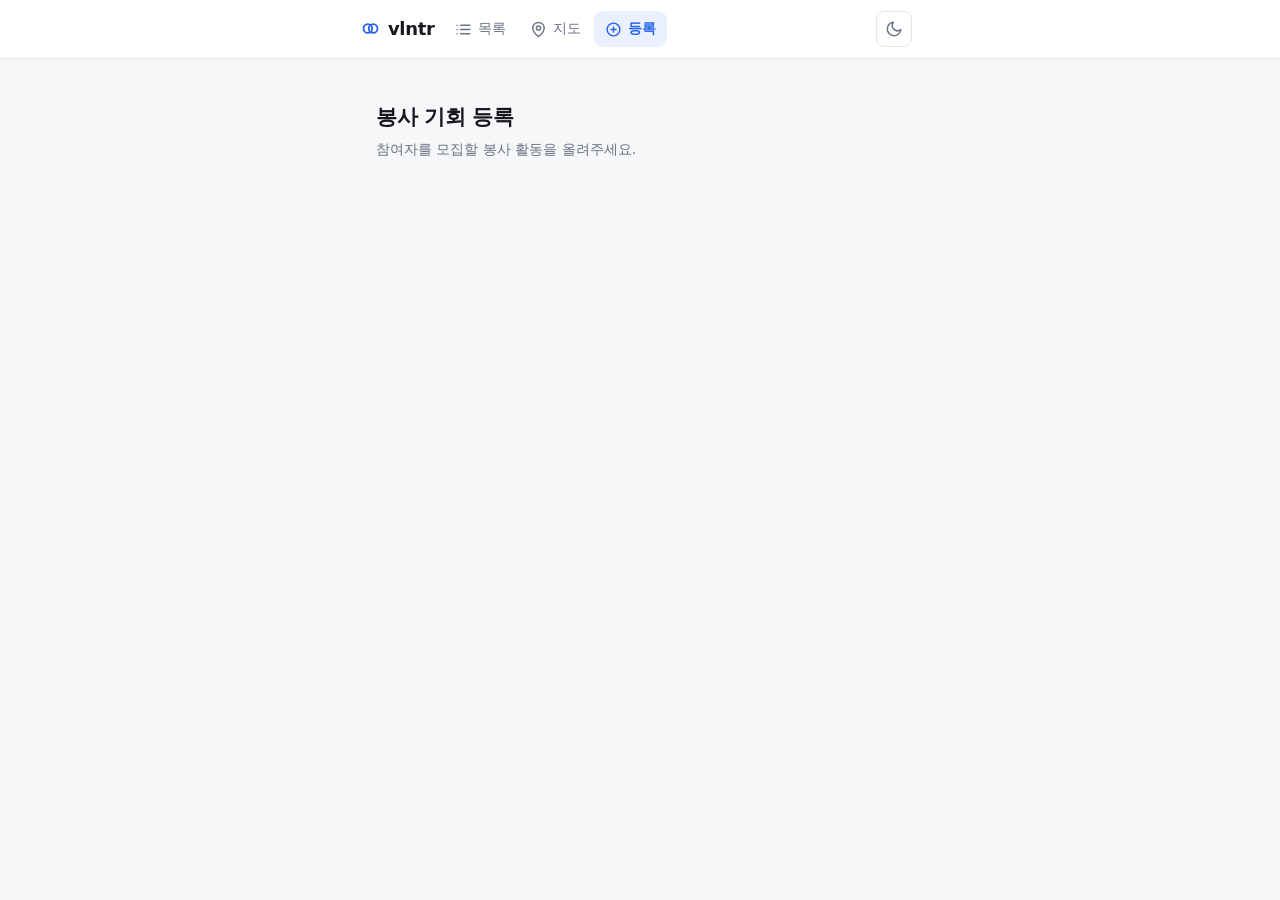
<file: new.html>
<!DOCTYPE html>
<html lang="ko">
<head>
<meta charset="utf-8">
<meta name="viewport" content="width=device-width, initial-scale=1">
<title>vlntr — 봉사 기회 등록</title>
<link rel="stylesheet" href="./theme.css">
<script src="./theme.js"></script>
<style>
  * { box-sizing: border-box; }
  body {
    margin: 0;
    background: var(--bg);
    color: var(--text);
    font-family: system-ui, "Malgun Gothic", sans-serif;
    line-height: 1.55;
  }
  .wrap { max-width: 560px; margin: 0 auto; }
  a { color: var(--accent); text-decoration: none; font-size: 14px; }
  a:hover { text-decoration: underline; }
  main { padding: 20px 16px 60px; }
  .card {
    background: var(--card);
    border: 1px solid var(--line);
    border-radius: 12px;
    padding: 20px;
  }
  label { display: block; margin-bottom: 16px; font-size: 14px; }
  label > span { display: block; margin-bottom: 6px; color: var(--muted); }
  input, select, textarea {
    font: inherit;
    width: 100%;
    padding: 9px 12px;
    border: 1px solid var(--line);
    border-radius: 8px;
    background: var(--field);
    color: var(--text);
  }
  textarea { resize: vertical; min-height: 96px; line-height: 1.5; }
  input:focus, select:focus, textarea:focus { outline: 2px solid var(--accent); outline-offset: -1px; }

  /* 시간 선택: 시/분을 따로 고르게 해 초 단위를 없애고 분은 15분 단위로 제한 */
  .loc-row { display: flex; gap: 8px; }
  .loc-row select { flex: none; width: 104px; }
  .loc-row input { flex: 1 1 0; min-width: 0; }
  .time-row { display: flex; align-items: center; gap: 8px; }
  .time-group { display: flex; align-items: center; gap: 4px; flex: 1; }
  .time-group select { width: auto; flex: 1; min-width: 0; padding: 9px 8px; text-align: center; }
  .time-group .colon { color: var(--muted); }
  .time-row .sep { color: var(--muted); flex: none; }

  button {
    font: inherit;
    padding: 10px 20px;
    border-radius: 8px;
    border: 0;
    background: var(--accent);
    color: var(--accent-fg);
    cursor: pointer;
  }
  button:hover:not(:disabled) { filter: brightness(1.08); }
  button:disabled { cursor: not-allowed; opacity: 0.7; }
  button.ghost {
    background: transparent;
    color: var(--muted);
    border: 1px solid var(--line);
  }
  .actions { display: flex; align-items: center; gap: 12px; flex-wrap: wrap; }
  .msg { font-size: 14px; }
  .msg.error { color: var(--err); }
  .msg.ok { color: var(--ok); }
  .hint { color: var(--muted); font-size: 13px; margin: -8px 0 16px; }
  .counter { float: right; color: var(--muted); font-weight: 400; }
</style>
</head>
<body>
<header id="topbar"></header>
<script type="module">
  import { mountNav } from "./nav.js";
  window.vlntrNav = mountNav({ current: "new" });
</script>

<main class="wrap">
  <div class="page-head">
    <h1 id="pageTitle">봉사 기회 등록</h1>
    <p id="pageDesc">참여자를 모집할 봉사 활동을 올려주세요.</p>
  </div>
  <div class="card" id="gate" hidden>
    <p style="margin:0 0 14px">기회를 등록하려면 로그인이 필요합니다.</p>
    <button type="button" id="signIn">구글로 로그인</button>
  </div>

  <p class="msg error" id="loadError" hidden></p>

  <form class="card" id="form" hidden>
    <label>
      <span>활동 이름</span>
      <input name="title" maxlength="80" placeholder="예: 지역 아동센터 학습 멘토링" required>
    </label>

    <label>
      <span>기관 / 담당자</span>
      <input name="org" maxlength="60" placeholder="예: 행복나눔 아동센터" required>
    </label>

    <label>
      <span>위치</span>
      <div class="loc-row">
        <select name="region" required>
          <option value="">시/도</option>
        </select>
        <input name="detail" maxlength="60" placeholder="예: 마포구 성산동" required>
      </div>
    </label>

    <label>
      <span>날짜</span>
      <div id="dateDp"></div>
    </label>

    <label>
      <span>시간</span>
      <div class="time-row">
        <div class="time-group">
          <select name="startH" aria-label="시작 시" required></select>
          <span class="colon">:</span>
          <select name="startM" aria-label="시작 분" required></select>
        </div>
        <span class="sep">~</span>
        <div class="time-group">
          <select name="endH" aria-label="종료 시" required></select>
          <span class="colon">:</span>
          <select name="endM" aria-label="종료 분" required></select>
        </div>
      </div>
    </label>
    <p class="hint">분은 15분 단위로 선택할 수 있습니다.</p>

    <label>
      <span>모집 인원</span>
      <input name="needed" type="number" min="1" max="1000" step="1" placeholder="예: 5" required>
    </label>
    <p class="hint" id="neededHint" hidden></p>

    <label>
      <span>상세 설명 <span class="counter" id="descCount">0 / 2000</span></span>
      <textarea name="description" maxlength="2000" rows="5"
        placeholder="어떤 일을 하게 되는지, 준비물이나 유의사항이 있다면 적어주세요. (선택)"></textarea>
    </label>

    <div class="actions">
      <button type="submit" id="submitBtn">등록하기</button>
      <a href="./list.html" style="font-size:14px">취소</a>
      <span class="msg" id="msg"></span>
    </div>
  </form>
</main>

<script type="module">
import { createClient } from "https://esm.sh/@supabase/supabase-js@2";
import { createDatePicker } from "./datepicker.js";
import { REGIONS, splitLocation } from "./regions.js";

const SUPABASE_URL = "https://cpkslszdgbdjhwpayocy.supabase.co";
const SUPABASE_ANON_KEY =
  "eyJhbGciOiJIUzI1NiIsInR5cCI6IkpXVCJ9.eyJpc3MiOiJzdXBhYmFzZSIsInJlZiI6ImNwa3Nsc3pkZ2Jkamh3cGF5b2N5Iiwicm9sZSI6ImFub24iLCJpYXQiOjE3ODY0Mjk5MDYsImV4cCI6MjEwMjAwNTkwNn0.jGLzzUzs6bV3OqNIaVhnfLh_rUxwn0mW8BFsfCfq_A8";

const supabase = createClient(SUPABASE_URL, SUPABASE_ANON_KEY);

const gate = document.getElementById("gate");
const form = document.getElementById("form");
const msgEl = document.getElementById("msg");
const loadErrorEl = document.getElementById("loadError");
const submitBtn = document.getElementById("submitBtn");
const neededHint = document.getElementById("neededHint");
const descCount = document.getElementById("descCount");

// ?id=123 이면 수정 모드
const editId = Number(new URLSearchParams(location.search).get("id")) || null;
let loadedFor = null; // 수정 대상을 이미 불러온 사용자 id

const WEEKDAYS = ["일", "월", "화", "수", "목", "금", "토"];
const MINUTES = ["00", "15", "30", "45"];

// 목록 화면과 같은 표기로 맞춘다: "2026-08-22 (토)", "14:00 ~ 17:00"
function formatDate(value) {
  const d = new Date(value + "T00:00:00");
  if (isNaN(d)) return value;
  return value + " (" + WEEKDAYS[d.getDay()] + ")";
}

// 날짜는 list.html의 필터와 같은 달력을 쓴다.
// 네이티브 required가 없으므로 제출할 때 직접 확인한다.
const datePicker = createDatePicker({
  mount: document.getElementById("dateDp"),
  id: "fDate",
  placeholder: "날짜 선택",
});

function fillRegionSelect() {
  form.elements.region.innerHTML =
    '<option value="">시/도</option>' +
    REGIONS.map((r) => '<option value="' + r + '">' + r + "</option>").join("");
}

function fillTimeSelects() {
  const pad = (n) => String(n).padStart(2, "0");
  for (const which of ["start", "end"]) {
    const h = form.elements[which + "H"];
    const m = form.elements[which + "M"];
    h.innerHTML = Array.from({ length: 24 }, (_, i) =>
      '<option value="' + pad(i) + '">' + pad(i) + "</option>").join("");
    m.innerHTML = MINUTES.map((v) => '<option value="' + v + '">' + v + "</option>").join("");
  }
  form.elements.startH.value = "09";
  form.elements.startM.value = "00";
  form.elements.endH.value = "12";
  form.elements.endM.value = "00";
}

function readTime(which) {
  return form.elements[which + "H"].value + ":" + form.elements[which + "M"].value;
}

// 기존 데이터가 15분 단위가 아닐 수 있으므로, 없는 값이면 옵션을 만들어 넣는다
function setTime(which, hhmm) {
  const m = /^(\d{1,2}):(\d{2})$/.exec(String(hhmm || "").trim());
  if (!m) return;
  const hSel = form.elements[which + "H"];
  const mSel = form.elements[which + "M"];
  const hh = m[1].padStart(2, "0");
  const mm = m[2];
  if (![...hSel.options].some((o) => o.value === hh)) hSel.add(new Option(hh, hh));
  if (![...mSel.options].some((o) => o.value === mm)) mSel.add(new Option(mm, mm));
  hSel.value = hh;
  mSel.value = mm;
}

function updateDescCount() {
  descCount.textContent = form.elements.description.value.length + " / 2000";
}
form.elements.description.addEventListener("input", updateDescCount);

async function loadForEdit(user) {
  if (!editId || loadedFor === user.id) return;

  const { data, error } = await supabase
    .from("opportunities")
    .select("*")
    .eq("id", editId)
    .maybeSingle();

  if (error || !data) {
    form.hidden = true;
    loadErrorEl.hidden = false;
    loadErrorEl.textContent = "해당 기회를 찾을 수 없습니다.";
    return;
  }
  if (data.owner_id !== user.id) {
    form.hidden = true;
    loadErrorEl.hidden = false;
    loadErrorEl.textContent = "내가 올린 기회만 수정할 수 있습니다.";
    return;
  }

  const f = form.elements;
  f.title.value = data.title;
  f.org.value = data.org;
  const loc = splitLocation(data.location);
  f.region.value = loc.region;
  f.detail.value = loc.detail;
  datePicker.setValue((/^\d{4}-\d{2}-\d{2}/.exec(data.event_date) || [""])[0]);
  const t = /^(\d{1,2}:\d{2})\s*~\s*(\d{1,2}:\d{2})$/.exec(data.event_time || "");
  if (t) { setTime("start", t[1]); setTime("end", t[2]); }
  f.needed.value = data.needed;
  f.description.value = data.description || "";
  updateDescCount();

  f.needed.min = Math.max(1, data.applied);
  if (data.applied > 0) {
    neededHint.hidden = false;
    neededHint.textContent = "이미 " + data.applied + "명이 신청해서, 그보다 적게 줄일 수 없습니다.";
  }

  loadedFor = user.id;
  loadErrorEl.hidden = true;
}

form.addEventListener("submit", async function (e) {
  e.preventDefault();

  const f = form.elements;
  const date = datePicker.getValue();
  const start = readTime("start");
  const end = readTime("end");

  if (!date) {
    msgEl.className = "msg error";
    msgEl.textContent = "날짜를 선택해 주세요.";
    return;
  }

  if (end <= start) {
    msgEl.className = "msg error";
    msgEl.textContent = "종료 시간이 시작 시간보다 뒤여야 합니다.";
    return;
  }

  msgEl.textContent = "";
  submitBtn.disabled = true;
  submitBtn.textContent = editId ? "저장 중…" : "등록 중…";

  const payload = {
    p_title: f.title.value.trim(),
    p_org: f.org.value.trim(),
    p_location: (f.region.value + " " + f.detail.value.trim()).trim(),
    p_event_date: formatDate(date),
    p_event_time: start + " ~ " + end,
    p_needed: Number(f.needed.value),
    p_description: f.description.value.trim(),
  };

  const { error } = editId
    ? await supabase.rpc("update_opportunity", Object.assign({ p_id: editId }, payload))
    : await supabase.rpc("create_opportunity", payload);

  if (error) {
    console.error(error);
    submitBtn.disabled = false;
    submitBtn.textContent = editId ? "저장하기" : "등록하기";
    msgEl.className = "msg error";
    msgEl.textContent =
      error.message === "login required"
        ? "로그인이 필요합니다. 다시 로그인해 주세요."
        : error.message === "not the owner"
        ? "내가 올린 기회만 수정할 수 있습니다."
        : error.message === "needed below applied"
        ? "이미 신청한 인원보다 적게 줄일 수 없습니다."
        : (editId ? "저장" : "등록") + "에 실패했습니다. 입력을 확인하고 다시 시도해 주세요.";
    return;
  }

  msgEl.className = "msg ok";
  msgEl.textContent = editId ? "저장되었습니다. 이동합니다…" : "등록되었습니다. 목록으로 이동합니다…";
  setTimeout(function () {
    location.href = editId ? "./mypage.html" : "./list.html";
  }, 900);
});

function signIn() {
  supabase.auth.signInWithOAuth({
    provider: "google",
    options: { redirectTo: location.origin + location.pathname + location.search },
  });
}

function signOut() {
  supabase.auth.signOut();
}

document.getElementById("signIn").addEventListener("click", signIn);

function applySession(session) {
  const user = session?.user || null;
  gate.hidden = Boolean(user);
  form.hidden = !user;
  window.vlntrNav.setAuth(user, signIn, signOut);
  if (user) loadForEdit(user);
}

supabase.auth.onAuthStateChange(function (_event, session) {
  applySession(session);
});

fillRegionSelect();
fillTimeSelects();
updateDescCount();

if (editId) {
  document.getElementById("pageTitle").textContent = "봉사 기회 수정";
  document.getElementById("pageDesc").textContent = "올린 내용을 고칠 수 있습니다.";
  submitBtn.textContent = "저장하기";
  document.title = "vlntr — 봉사 기회 수정";
}

const { data } = await supabase.auth.getSession();
applySession(data.session);
</script>
</body>
</html>
</file>
<file: theme.css>
/* 모든 페이지가 공유하는 색 토큰.
   기본은 라이트. 사용자가 직접 고르면 <html data-theme="dark|light">가 붙고,
   고른 적이 없으면(속성 없음) OS 설정(prefers-color-scheme)을 따른다. */
:root {
  color-scheme: light;

  --bg: #f6f7f9;
  --card: #ffffff;
  --dim: #fbfbfc;      /* 숨김 처리된 카드 등 한 톤 죽인 면 */
  --field: #ffffff;    /* 입력창 배경 */
  --text: #16181d;
  --muted: #6b7280;
  --line: #e3e6ea;

  --accent: #2563eb;
  --accent-weak: #eaf0fe;
  --accent-fg: #ffffff; /* accent 배경 위 글자색 */

  --ok: #0f7b4f;
  --ok-weak: #e6f4ed;
  --ok-line: #cde9dc;

  --err: #b42318;
  --err-weak: #fdeceb;
  --err-line: #f3c9c5;

  --warn: #92400e;
  --warn-weak: #fef3c7;
  --warn-line: #fde68a;

  --shadow: rgba(16, 24, 40, 0.1);
  --img-dim: none;   /* 다크에서 사진이 너무 튀지 않게 */
  --hero-bg-op: 0.5; /* 랜딩 배경에서 도는 사진의 진하기 */
  --map-dim: none;   /* 지도 타일 (map.html) */
  --pin: #2563eb;      /* 지도 핀 (map.html) */
  --pin-off: #98a2b3;  /* 모집이 끝난 곳 */
  --pin-ink: #ffffff;  /* 핀 테두리와 가운데 점 */
  --naver-dim: none; /* 네이버 지도 타일 (map.html) */
  --blob-a: rgba(191, 219, 254, 0.6);
  --blob-b: rgba(221, 214, 254, 0.65);
  --blob-c: rgba(167, 243, 208, 0.85);
}

/* 직접 고른 다크 */
:root[data-theme="dark"] {
  color-scheme: dark;

  --bg: #0e1116;
  --card: #161a21;
  --dim: #12161c;
  --field: #10141a;
  --text: #e6e9ee;
  --muted: #9aa4b2;
  --line: #2a3039;

  --accent: #6ea8fe;
  --accent-weak: #1a2438;
  --accent-fg: #0b1220;

  --ok: #56d597;
  --ok-weak: #14301f;
  --ok-line: #23573c;

  --err: #f79b95;
  --err-weak: #2f1a19;
  --err-line: #5a2f2c;

  --warn: #f5c65a;
  --warn-weak: #33280f;
  --warn-line: #5a4718;

  --shadow: rgba(0, 0, 0, 0.5);
  --img-dim: brightness(0.86) saturate(0.95);
  --hero-bg-op: 0.38;
  --map-dim: brightness(0.62) saturate(1.2) contrast(1.06);
  --pin: #4f8ef7;
  --pin-off: #7c8598;
  --pin-ink: #ffffff;
  --naver-dim: brightness(0.68) saturate(1.3) contrast(1.02);
  --blob-a: rgba(59, 91, 145, 0.45);
  --blob-b: rgba(88, 76, 140, 0.45);
  --blob-c: rgba(53, 116, 92, 0.5);
}

/* 고른 적이 없을 때의 OS 다크 — 값은 위와 동일 */
@media (prefers-color-scheme: dark) {
  :root:not([data-theme="light"]) {
    color-scheme: dark;

    --bg: #0e1116;
    --card: #161a21;
    --dim: #12161c;
    --field: #10141a;
    --text: #e6e9ee;
    --muted: #9aa4b2;
    --line: #2a3039;

    --accent: #6ea8fe;
    --accent-weak: #1a2438;
    --accent-fg: #0b1220;

    --ok: #56d597;
    --ok-weak: #14301f;
    --ok-line: #23573c;

    --err: #f79b95;
    --err-weak: #2f1a19;
    --err-line: #5a2f2c;

    --warn: #f5c65a;
    --warn-weak: #33280f;
    --warn-line: #5a4718;

    --shadow: rgba(0, 0, 0, 0.5);
    --img-dim: brightness(0.86) saturate(0.95);
    --hero-bg-op: 0.38;
    --map-dim: brightness(0.62) saturate(1.2) contrast(1.06);
    --pin: #4f8ef7;
    --pin-off: #7c8598;
    --pin-ink: #ffffff;
    --naver-dim: brightness(0.68) saturate(1.3) contrast(1.02);
    --blob-a: rgba(59, 91, 145, 0.45);
    --blob-b: rgba(88, 76, 140, 0.45);
    --blob-c: rgba(53, 116, 92, 0.5);
  }
}

/* 테마 전환 버튼.
   각 페이지의 인라인 <style>이 뒤에 오므로, 우선순위를 확보하려고
   button.theme-toggle 처럼 요소+클래스로 적는다. */
button.theme-toggle {
  flex: none;
  width: 36px;
  height: 36px;
  padding: 0;
  display: inline-grid;
  place-items: center;
  background: transparent;
  color: var(--muted);
  border: 1px solid var(--line);
  border-radius: 8px;
  cursor: pointer;
}
button.theme-toggle:hover { color: var(--text); }
button.theme-toggle svg { width: 18px; height: 18px; }


/* ── 날짜 선택기 (datepicker.js) ─────────────────────────
   각 페이지의 인라인 <style>이 뒤에 오므로, theme-toggle과 같은 이유로
   요소+클래스(button.dp-field)로 적어 우선순위를 확보한다. */
.dp { position: relative; }

button.dp-field {
  display: flex;
  align-items: center;
  justify-content: space-between;
  gap: 8px;
  width: 100%;
  font: inherit;
  font-size: 14px;
  padding: 8px 10px;
  border: 1px solid var(--line);
  border-radius: 8px;
  background: var(--field);
  color: var(--text);
  text-align: left;
  cursor: pointer;
}
button.dp-field:hover { border-color: var(--accent); }
button.dp-field[aria-expanded="true"] {
  border-color: var(--accent);
  box-shadow: 0 0 0 3px var(--accent-weak);
}
button.dp-field svg { width: 15px; height: 15px; flex: none; color: var(--muted); }
.dp-val { overflow: hidden; text-overflow: ellipsis; white-space: nowrap; }
.dp-val.ph { color: var(--muted); }
.dp-x {
  flex: none;
  width: 18px;
  height: 18px;
  display: grid;
  place-items: center;
  font-size: 15px;
  line-height: 1;
  color: var(--muted);
  border-radius: 5px;
  cursor: pointer;
}
.dp-x:hover { color: var(--text); background: var(--line); }

.dp-pop {
  position: absolute;
  top: calc(100% + 6px);
  z-index: 30;
  width: 252px;
  padding: 10px;
  background: var(--card);
  border: 1px solid var(--line);
  border-radius: 12px;
  box-shadow: 0 8px 24px var(--shadow);
}
.dp-head {
  display: flex;
  align-items: center;
  justify-content: space-between;
  margin-bottom: 6px;
}
.dp-title { font-size: 14px; font-weight: 600; color: var(--text); }
button.dp-nav {
  width: 28px;
  height: 28px;
  padding: 0;
  display: grid;
  place-items: center;
  font-size: 17px;
  line-height: 1;
  background: transparent;
  color: var(--muted);
  border: 0;
  border-radius: 8px;
  cursor: pointer;
}
button.dp-nav:hover { background: var(--accent-weak); color: var(--accent); }

.dp-grid { display: grid; grid-template-columns: repeat(7, 1fr); gap: 2px; }
.dp-wd span {
  text-align: center;
  font-size: 11px;
  color: var(--muted);
  padding: 4px 0;
}
button.dp-day {
  height: 32px;
  padding: 0;
  font: inherit;
  font-size: 13px;
  background: transparent;
  color: var(--text);
  border: 0;
  border-radius: 8px;
  cursor: pointer;
}
button.dp-day:hover { background: var(--accent-weak); }
button.dp-day.out { color: var(--muted); opacity: 0.4; }
button.dp-day.today { color: var(--accent); font-weight: 700; }
button.dp-day.sel { background: var(--accent); color: var(--accent-fg); font-weight: 600; }
button.dp-day.sel:hover { background: var(--accent); }

.dp-foot {
  display: flex;
  gap: 6px;
  margin-top: 8px;
  padding-top: 8px;
  border-top: 1px solid var(--line);
}
button.dp-lnk {
  flex: 1;
  font: inherit;
  font-size: 12px;
  padding: 6px 0;
  background: transparent;
  color: var(--muted);
  border: 1px solid var(--line);
  border-radius: 8px;
  cursor: pointer;
}
button.dp-lnk:hover { color: var(--accent); border-color: var(--accent); }

/* list.html 등의 `button:hover { filter: brightness(...) }` 가 달력까지
   밝게 만들지 않도록, 더 높은 우선순위로 되돌린다 */
.dp button.dp-field:hover,
.dp .dp-pop button:hover { filter: none; }

/* ── 상단 내비게이션 (nav.js) ────────────────────────────
   페이지의 인라인 <style>이 `header { … }` 를 잡고 있으므로,
   요소+클래스(header.topbar)로 적어 우선순위를 확보한다. */
header.topbar {
  position: sticky;
  top: 0;
  z-index: 40;
  padding: 0 16px;
  background: var(--card);
  border-bottom: 1px solid var(--line);
}
.nav-row {
  display: flex;
  align-items: center;
  gap: 10px;
  min-height: 58px;
}

a.brand {
  display: flex;
  align-items: center;
  gap: 7px;
  flex: none;
  font-size: 18px;
  font-weight: 700;
  letter-spacing: -0.02em;
  color: var(--text);
  text-decoration: none;
}
a.brand:hover { color: var(--accent); }
.brand-mark { width: 21px; height: 21px; flex: none; color: var(--accent); }

nav.nav-links { display: flex; align-items: center; gap: 2px; min-width: 0; }
nav.nav-links a {
  display: flex;
  align-items: center;
  gap: 6px;
  padding: 7px 11px;
  border-radius: 9px;
  font-size: 14px;
  color: var(--muted);
  text-decoration: none;
  white-space: nowrap;
}
nav.nav-links a:hover { color: var(--text); background: var(--dim); }
nav.nav-links a[aria-current="page"] {
  color: var(--accent);
  background: var(--accent-weak);
  font-weight: 600;
}
nav.nav-links svg { width: 17px; height: 17px; flex: none; }

.nav-right { margin-left: auto; display: flex; align-items: center; gap: 8px; flex: none; }
.nav-auth { display: flex; align-items: center; gap: 6px; }

.nav-user { display: flex; align-items: center; gap: 7px; min-width: 0; }
.nav-avatar {
  width: 28px;
  height: 28px;
  flex: none;
  display: grid;
  place-items: center;
  border-radius: 50%;
  background: var(--accent-weak);
  color: var(--accent);
  font-size: 12px;
  font-weight: 700;
}
.nav-name {
  font-size: 13px;
  color: var(--muted);
  max-width: 120px;
  overflow: hidden;
  text-overflow: ellipsis;
  white-space: nowrap;
}

button.nav-in {
  flex: none;
  font: inherit;
  font-size: 13px;
  padding: 7px 13px;
  border-radius: 9px;
  border: 1px solid var(--line);
  background: var(--card);
  color: var(--text);
  cursor: pointer;
}
button.nav-in:hover { border-color: var(--accent); color: var(--accent); }

button.nav-out {
  flex: none;
  width: 32px;
  height: 32px;
  padding: 0;
  display: grid;
  place-items: center;
  border: 0;
  border-radius: 8px;
  background: transparent;
  color: var(--muted);
  cursor: pointer;
}
button.nav-out:hover { color: var(--err); background: var(--dim); }
button.nav-out svg { width: 17px; height: 17px; }

/* 화면 제목. 헤더가 아니라 본문 맨 위에 온다 */
.page-head { margin: 22px 0 18px; }
.page-head h1 { margin: 0; font-size: 21px; letter-spacing: -0.02em; }
.page-head p { margin: 5px 0 0; color: var(--muted); font-size: 14px; }

/* 좁은 화면에서는 글자를 접고 아이콘만 남긴다 */
@media (max-width: 720px) {
  nav.nav-links a { padding: 8px; }
  nav.nav-links a span { display: none; }
  .nav-name { display: none; }
  a.brand span { display: none; }
}
</file>
